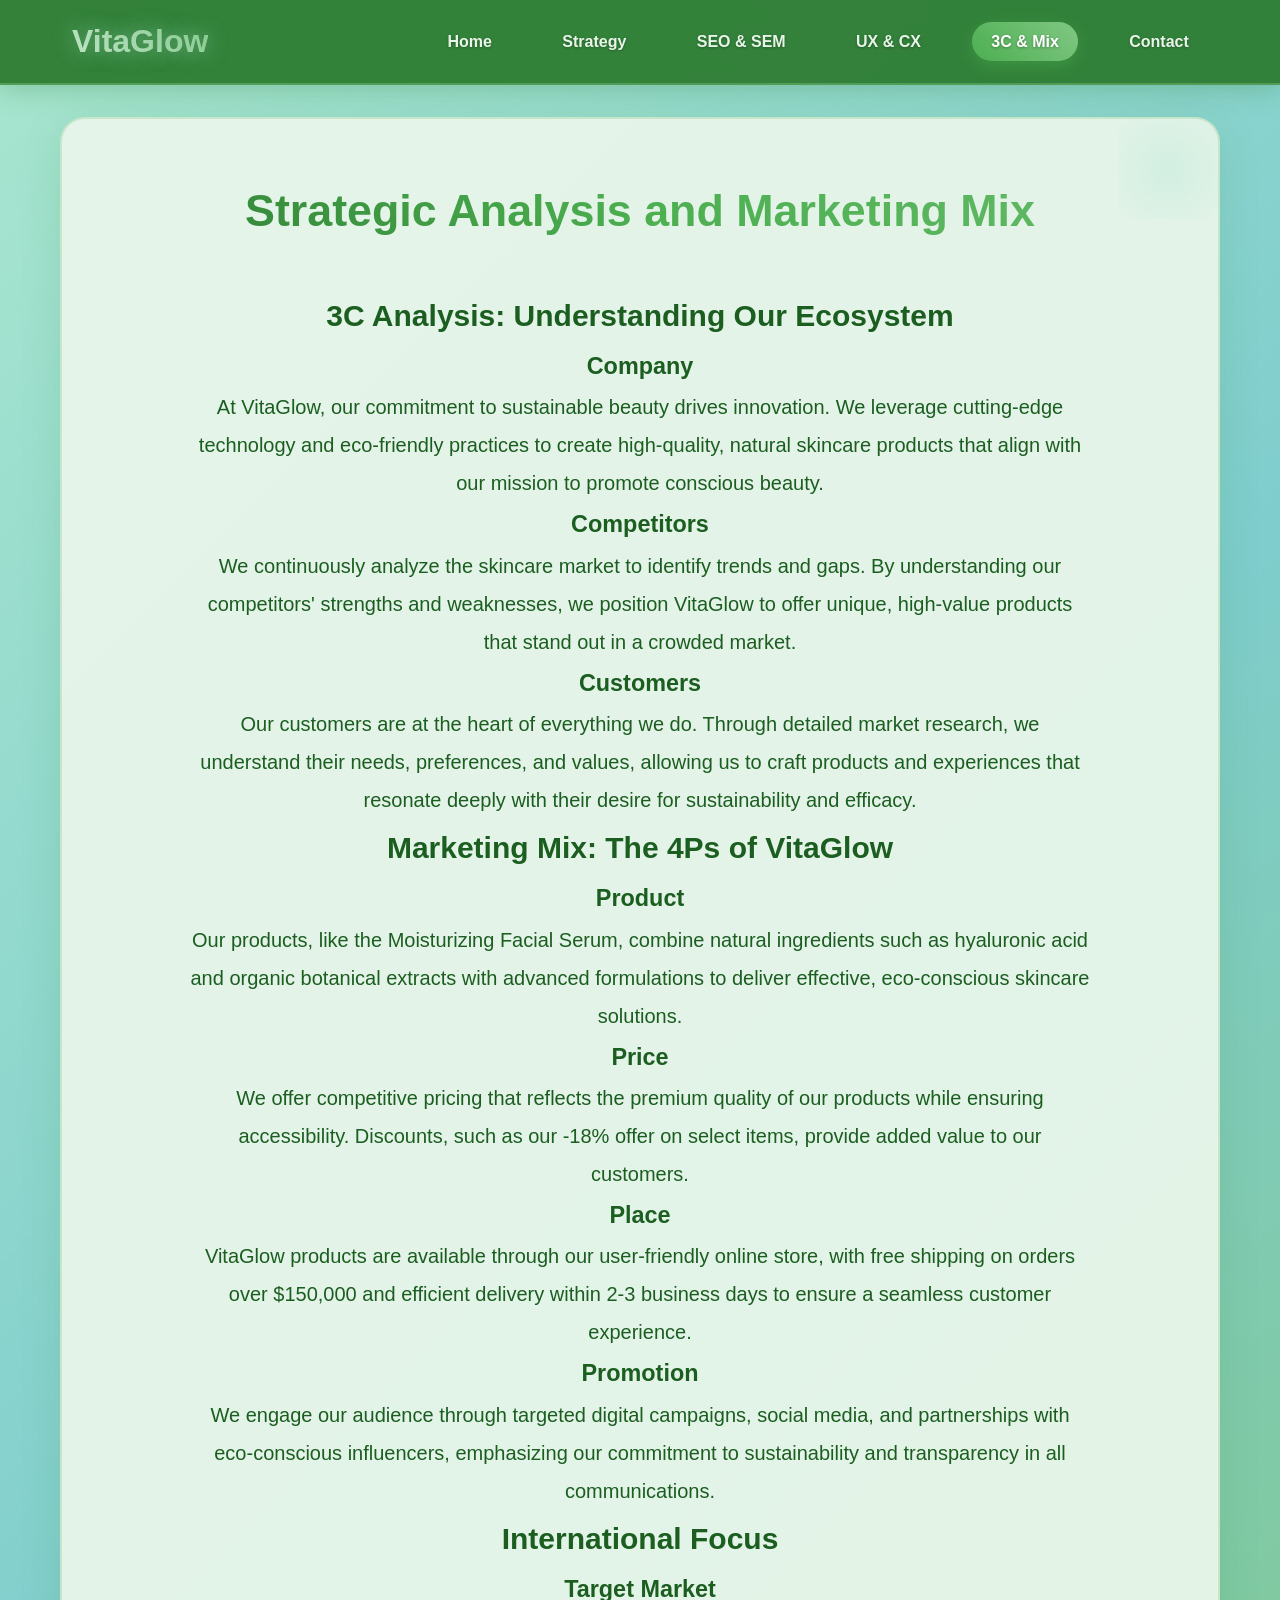
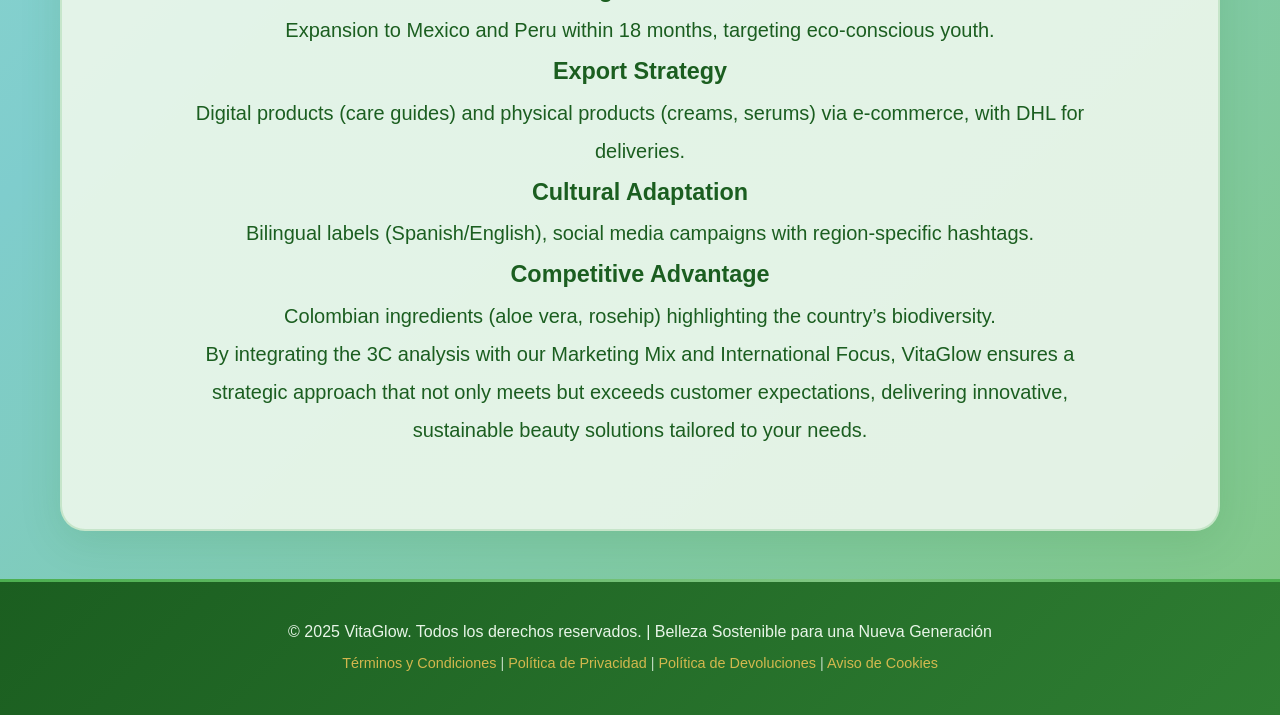
<file: 3c-mix.html>
<script type="text/javascript">
        var gk_isXlsx = false;
        var gk_xlsxFileLookup = {};
        var gk_fileData = {};
        function filledCell(cell) {
          return cell !== '' && cell != null;
        }
        function loadFileData(filename) {
        if (gk_isXlsx && gk_xlsxFileLookup[filename]) {
            try {
                var workbook = XLSX.read(gk_fileData[filename], { type: 'base64' });
                var firstSheetName = workbook.SheetNames[0];
                var worksheet = workbook.Sheets[firstSheetName];

                // Convert sheet to JSON to filter blank rows
                var jsonData = XLSX.utils.sheet_to_json(worksheet, { header: 1, blankrows: false, defval: '' });
                // Filter out blank rows (rows where all cells are empty, null, or undefined)
                var filteredData = jsonData.filter(row => row.some(filledCell));

                // Heuristic to find the header row by ignoring rows with fewer filled cells than the next row
                var headerRowIndex = filteredData.findIndex((row, index) =>
                  row.filter(filledCell).length >= filteredData[index + 1]?.filter(filledCell).length
                );
                // Fallback
                if (headerRowIndex === -1 || headerRowIndex > 25) {
                  headerRowIndex = 0;
                }

                // Convert filtered JSON back to CSV
                var csv = XLSX.utils.aoa_to_sheet(filteredData.slice(headerRowIndex)); // Create a new sheet from filtered array of arrays
                csv = XLSX.utils.sheet_to_csv(csv, { header: 1 });
                return csv;
            } catch (e) {
                console.error(e);
                return "";
            }
        }
        return gk_fileData[filename] || "";
        }
        </script><!DOCTYPE html>
<html lang="es">
<head>
    <meta charset="UTF-8">
    <meta name="viewport" content="width=device-width, initial-scale=1.0">
    <title>VitaGlow - Análisis Estratégico y Marketing Mix</title>
    <meta name="description" content="Explora el análisis 3C y el Marketing Mix de VitaGlow para una estrategia de belleza sostenible.">
    <link rel="stylesheet" href="style.css">
</head>
<body>
    <header>
        <div class="header-content">
            <div class="logo">VitaGlow</div>
            <nav>
                <ul class="nav-menu">
                    <li><a href="index.html">Home</a></li>
                    <li><a href="strategy.html">Strategy</a></li>
                    <li><a href="seo-sem.html">SEO & SEM</a></li>
                    <li><a href="ux-cx.html">UX & CX</a></li>
                    <li><a href="3c-mix.html">3C & Mix</a></li>
                    <li><a href="contact.html">Contact</a></li>
                </ul>
            </nav>
        </div>
    </header>

    <main class="container">
        <section class="content-section fade-in-section" id="3c-mix">
            <h2 class="section-title">Strategic Analysis and Marketing Mix</h2>
            <div class="section-description">
               <div class="content">
                <h2>3C Analysis: Understanding Our Ecosystem</h2>
                <div class="analysis-section">
                    <h3>Company</h3>
                    <p>At VitaGlow, our commitment to sustainable beauty drives innovation. We leverage cutting-edge technology and eco-friendly practices to create high-quality, natural skincare products that align with our mission to promote conscious beauty.</p>
                </div>
                <div class="analysis-section">
                    <h3>Competitors</h3>
                    <p>We continuously analyze the skincare market to identify trends and gaps. By understanding our competitors' strengths and weaknesses, we position VitaGlow to offer unique, high-value products that stand out in a crowded market.</p>
                </div>
                <div class="analysis-section">
                    <h3>Customers</h3>
                    <p>Our customers are at the heart of everything we do. Through detailed market research, we understand their needs, preferences, and values, allowing us to craft products and experiences that resonate deeply with their desire for sustainability and efficacy.</p>
                </div>

                <h2>Marketing Mix: The 4Ps of VitaGlow</h2>
                <div class="marketing-mix">
                    <div class="mix-item">
                        <h3>Product</h3>
                        <p>Our products, like the Moisturizing Facial Serum, combine natural ingredients such as hyaluronic acid and organic botanical extracts with advanced formulations to deliver effective, eco-conscious skincare solutions.</p>
                    </div>
                    <div class="mix-item">
                        <h3>Price</h3>
                        <p>We offer competitive pricing that reflects the premium quality of our products while ensuring accessibility. Discounts, such as our -18% offer on select items, provide added value to our customers.</p>
                    </div>
                    <div class="mix-item">
                        <h3>Place</h3>
                        <p>VitaGlow products are available through our user-friendly online store, with free shipping on orders over $150,000 and efficient delivery within 2-3 business days to ensure a seamless customer experience.</p>
                    </div>
                    <div class="mix-item">
                        <h3>Promotion</h3>
                        <p>We engage our audience through targeted digital campaigns, social media, and partnerships with eco-conscious influencers, emphasizing our commitment to sustainability and transparency in all communications.</p>
                    </div>
                </div>

            </div>
            
             <h2>International Focus</h2>
                <div class="international-section">
                    <div class="focus-item">
                        <h3>Target Market</h3>
                        <p>Expansion to Mexico and Peru within 18 months, targeting eco-conscious youth.</p>
                    </div>
                    <div class="focus-item">
                        <h3>Export Strategy</h3>
                        <p>Digital products (care guides) and physical products (creams, serums) via e-commerce, with DHL for deliveries.</p>
                    </div>
                    <div class="focus-item">
                        <h3>Cultural Adaptation</h3>
                        <p>Bilingual labels (Spanish/English), social media campaigns with region-specific hashtags.</p>
                    </div>
                    <div class="focus-item">
                        <h3>Competitive Advantage</h3>
                        <p>Colombian ingredients (aloe vera, rosehip) highlighting the country’s biodiversity.</p>
                    </div>
                </div>

                <p>By integrating the 3C analysis with our Marketing Mix and International Focus, VitaGlow ensures a strategic approach that not only meets but exceeds customer expectations, delivering innovative, sustainable beauty solutions tailored to your needs.</p>
            </div>
        </section>
    </main>

    <footer>
        <div class="container">
            <p>© 2025 VitaGlow. Todos los derechos reservados. | Belleza Sostenible para una Nueva Generación</p>
            <p style="margin-top: 0.5rem; font-size: 0.9rem; opacity: 0.8;">
                <a href="legal/terms.html" style="color: #feca57; text-decoration: none;">Términos y Condiciones</a> |
                <a href="legal/privacy.html" style="color: #feca57; text-decoration: none;">Política de Privacidad</a> |
                <a href="legal/returns.html" style="color: #feca57; text-decoration: none;">Política de Devoluciones</a> |
                <a href="legal/cookies.html" style="color: #feca57; text-decoration: none;">Aviso de Cookies</a>
            </p>
        </div>
    </footer>

    <script>
        document.addEventListener('DOMContentLoaded', function() {
            const header = document.querySelector('header');
            if (header) {
                const headerHeight = header.offsetHeight;
                document.body.style.paddingTop = `${headerHeight}px`;
                window.addEventListener('scroll', function() {
                    if (window.scrollY > 50) {
                        header.classList.add('scrolled');
                    } else {
                        header.classList.remove('scrolled');
                    }
                });
            }
            const currentPage = window.location.pathname.split('/').pop() || 'index.html';
            const navLinks = document.querySelectorAll('.nav-menu li a');
            navLinks.forEach(link => {
                const linkPage = link.getAttribute('href').split('/').pop();
                if (linkPage === currentPage) { link.classList.add('active'); }
            });
            const sectionsToObserve = document.querySelectorAll('.fade-in-section');
            if (sectionsToObserve.length > 0) {
                const observerOptions = { threshold: 0.1, rootMargin: '0px 0px -50px 0px' };
                const observer = new IntersectionObserver(function(entries, observerInstance) {
                    entries.forEach(entry => {
                        if (entry.isIntersecting) {
                            entry.target.classList.add('is-visible');
                            observerInstance.unobserve(entry.target);
                        }
                    });
                }, observerOptions);
                sectionsToObserve.forEach(section => observer.observe(section));
            }
        });
    </script>
</body>
</html>
</file>
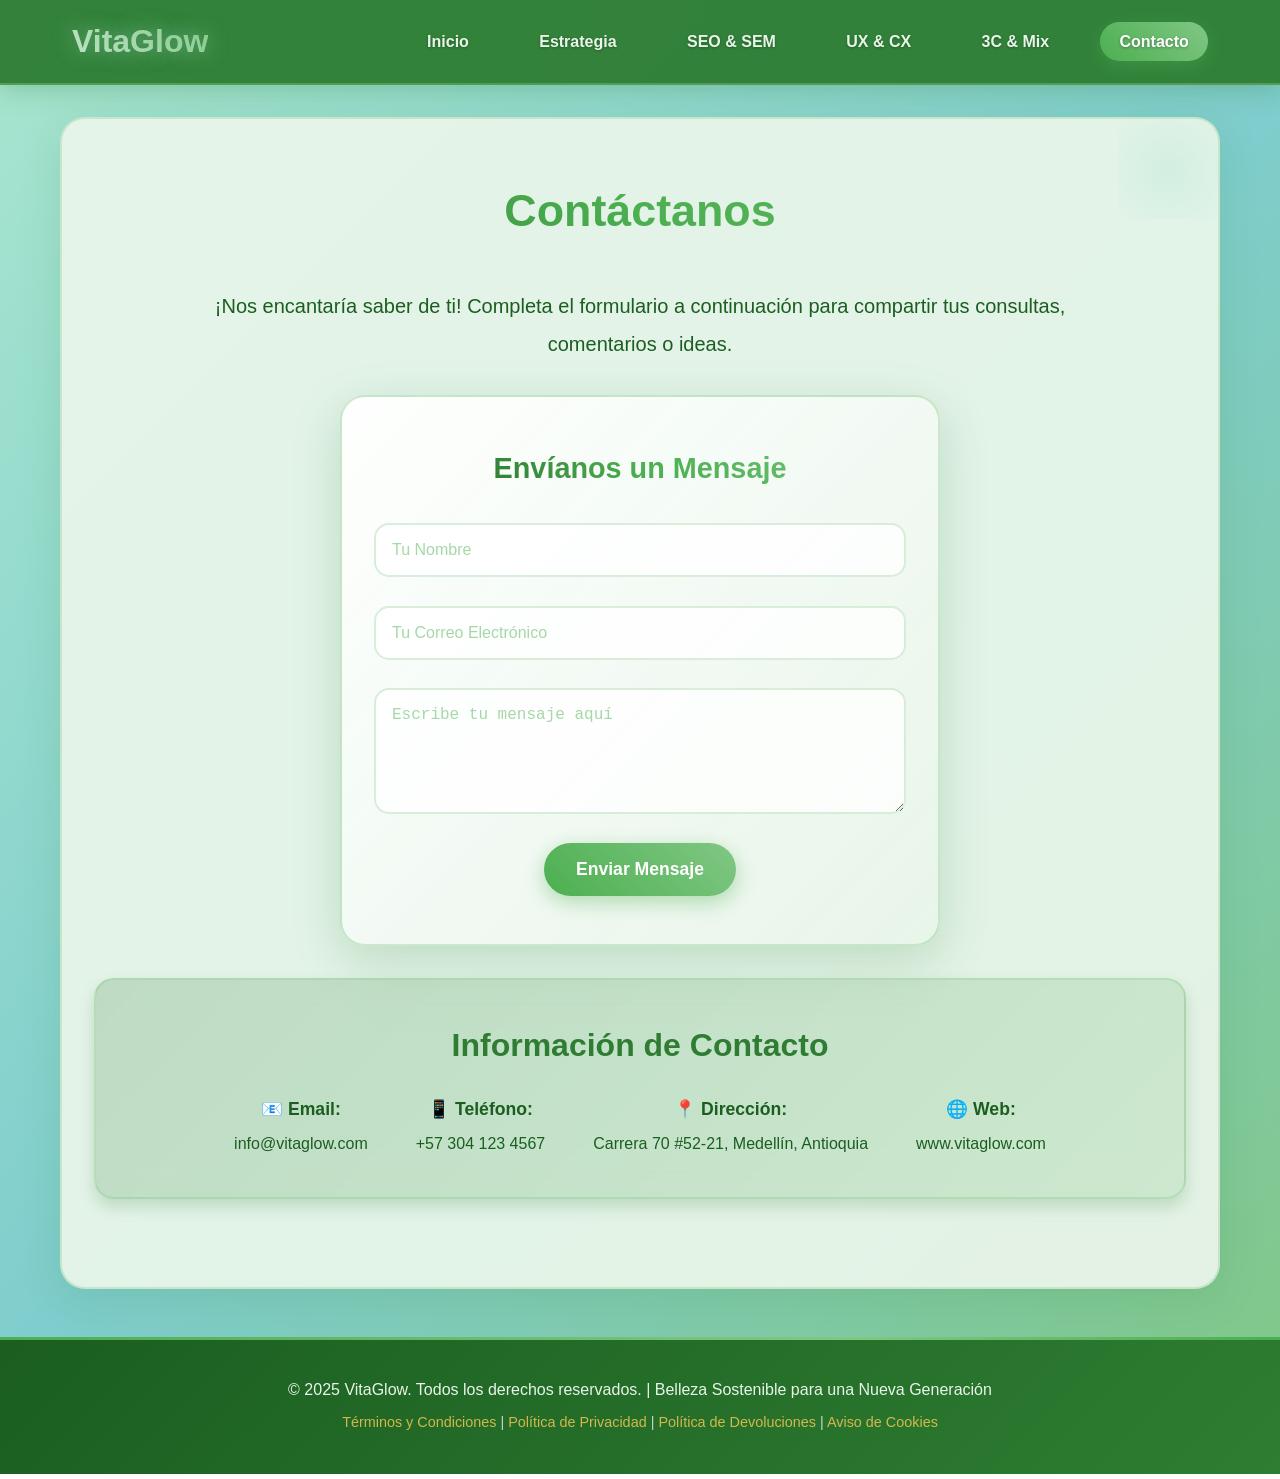
<file: contact.html>
<script type="text/javascript">
        var gk_isXlsx = false;
        var gk_xlsxFileLookup = {};
        var gk_fileData = {};
        function filledCell(cell) {
          return cell !== '' && cell != null;
        }
        function loadFileData(filename) {
        if (gk_isXlsx && gk_xlsxFileLookup[filename]) {
            try {
                var workbook = XLSX.read(gk_fileData[filename], { type: 'base64' });
                var firstSheetName = workbook.SheetNames[0];
                var worksheet = workbook.Sheets[firstSheetName];

                // Convert sheet to JSON to filter blank rows
                var jsonData = XLSX.utils.sheet_to_json(worksheet, { header: 1, blankrows: false, defval: '' });
                // Filter out blank rows (rows where all cells are empty, null, or undefined)
                var filteredData = jsonData.filter(row => row.some(filledCell));

                // Heuristic to find the header row by ignoring rows with fewer filled cells than the next row
                var headerRowIndex = filteredData.findIndex((row, index) =>
                  row.filter(filledCell).length >= filteredData[index + 1]?.filter(filledCell).length
                );
                // Fallback
                if (headerRowIndex === -1 || headerRowIndex > 25) {
                  headerRowIndex = 0;
                }

                // Convert filtered JSON back to CSV
                var csv = XLSX.utils.aoa_to_sheet(filteredData.slice(headerRowIndex)); // Create a new sheet from filtered array of arrays
                csv = XLSX.utils.sheet_to_csv(csv, { header: 1 });
                return csv;
            } catch (e) {
                console.error(e);
                return "";
            }
        }
        return gk_fileData[filename] || "";
        }
        </script><!DOCTYPE html>
<html lang="es">
<head>
    <meta charset="UTF-8">
    <meta name="viewport" content="width=device-width, initial-scale=1.0">
    <title>VitaGlow - Información de Contacto</title>
    <meta name="description" content="Contáctanos en VitaGlow para cualquier consulta o comentario sobre nuestros productos de belleza sostenible.">
    <link rel="stylesheet" href="style.css">
</head>
<body>
    <header>
        <div class="header-content">
            <div class="logo">VitaGlow</div>
            <nav>
                <ul class="nav-menu">
                    <li><a href="index.html">Inicio</a></li>
                    <li><a href="strategy.html">Estrategia</a></li>
                    <li><a href="seo-sem.html">SEO & SEM</a></li>
                    <li><a href="ux-cx.html">UX & CX</a></li>
                    <li><a href="3c-mix.html">3C & Mix</a></li>
                    <li><a href="contact.html">Contacto</a></li>
                </ul>
            </nav>
        </div>
    </header>

    <main class="container">
        <section class="content-section fade-in-section" id="contact-page-content">
            <h2 class="section-title">Contáctanos</h2>
            <div class="section-description">
                <p>¡Nos encantaría saber de ti! Completa el formulario a continuación para compartir tus consultas, comentarios o ideas.</p>
            </div>

            <div class="contact-form-card">
                <div class="form-header">
                    <h3>Envíanos un Mensaje</h3>
                </div>
                <form action="/submit-contact" method="POST">
                    <div class="form-group">
                        <input type="text" id="name" name="name" class="form-input" required placeholder="Tu Nombre">
                    </div>
                    <div class="form-group">
                        <input type="email" id="email" name="email" class="form-input" required placeholder="Tu Correo Electrónico">
                    </div>
                    <div class="form-group">
                        <textarea id="message" name="message" class="form-textarea" rows="5" required placeholder="Escribe tu mensaje aquí"></textarea>
                    </div>
                    <button type="submit" class="form-button">Enviar Mensaje</button>
                </form>
            </div>

            <div class="contact-info">
                <h3 class="contact-title">Información de Contacto</h3>
                <div class="contact-details">
                    <div class="contact-item">
                        <strong>📧 Email:</strong>
                        <span>info@vitaglow.com</span>
                    </div>
                    <div class="contact-item">
                        <strong>📱 Teléfono:</strong>
                        <span>+57 304 123 4567</span>
                    </div>
                    <div class="contact-item">
                        <strong>📍 Dirección:</strong>
                        <span>Carrera 70 #52-21, Medellín, Antioquia</span>
                    </div>
                    <div class="contact-item">
                        <strong>🌐 Web:</strong>
                        <span>www.vitaglow.com</span>
                    </div>
                </div>
            </div>
        </section>
    </main>

    <footer>
        <div class="container">
            <p>© 2025 VitaGlow. Todos los derechos reservados. | Belleza Sostenible para una Nueva Generación</p>
            <p style="margin-top: 0.5rem; font-size: 0.9rem; opacity: 0.8;">
                <a href="legal/terms.html" style="color: #feca57; text-decoration: none;">Términos y Condiciones</a> |
                <a href="legal/privacy.html" style="color: #feca57; text-decoration: none;">Política de Privacidad</a> |
                <a href="legal/returns.html" style="color: #feca57; text-decoration: none;">Política de Devoluciones</a> |
                <a href="legal/cookies.html" style="color: #feca57; text-decoration: none;">Aviso de Cookies</a>
            </p>
        </div>
    </footer>

    <script>
        document.addEventListener('DOMContentLoaded', function() {
            const header = document.querySelector('header');
            if (header) {
                const headerHeight = header.offsetHeight;
                document.body.style.paddingTop = `${headerHeight}px`;
                window.addEventListener('scroll', function() {
                    if (window.scrollY > 50) {
                        header.classList.add('scrolled');
                    } else {
                        header.classList.remove('scrolled');
                    }
                });
            }
            const currentPage = window.location.pathname.split('/').pop() || 'index.html';
            const navLinks = document.querySelectorAll('.nav-menu li a');
            navLinks.forEach(link => {
                const linkPage = link.getAttribute('href').split('/').pop();
                if (linkPage === currentPage) { link.classList.add('active'); }
            });
            const sectionsToObserve = document.querySelectorAll('.fade-in-section');
            if (sectionsToObserve.length > 0) {
                const observerOptions = { threshold: 0.1, rootMargin: '0px 0px -50px 0px' };
                const observer = new IntersectionObserver(function(entries, observerInstance) {
                    entries.forEach(entry => {
                        if (entry.isIntersecting) {
                            entry.target.classList.add('is-visible');
                            observerInstance.unobserve(entry.target);
                        }
                    });
                }, observerOptions);
                sectionsToObserve.forEach(section => observer.observe(section));
            }
        });
    </script>
</body>
</html>
</file>
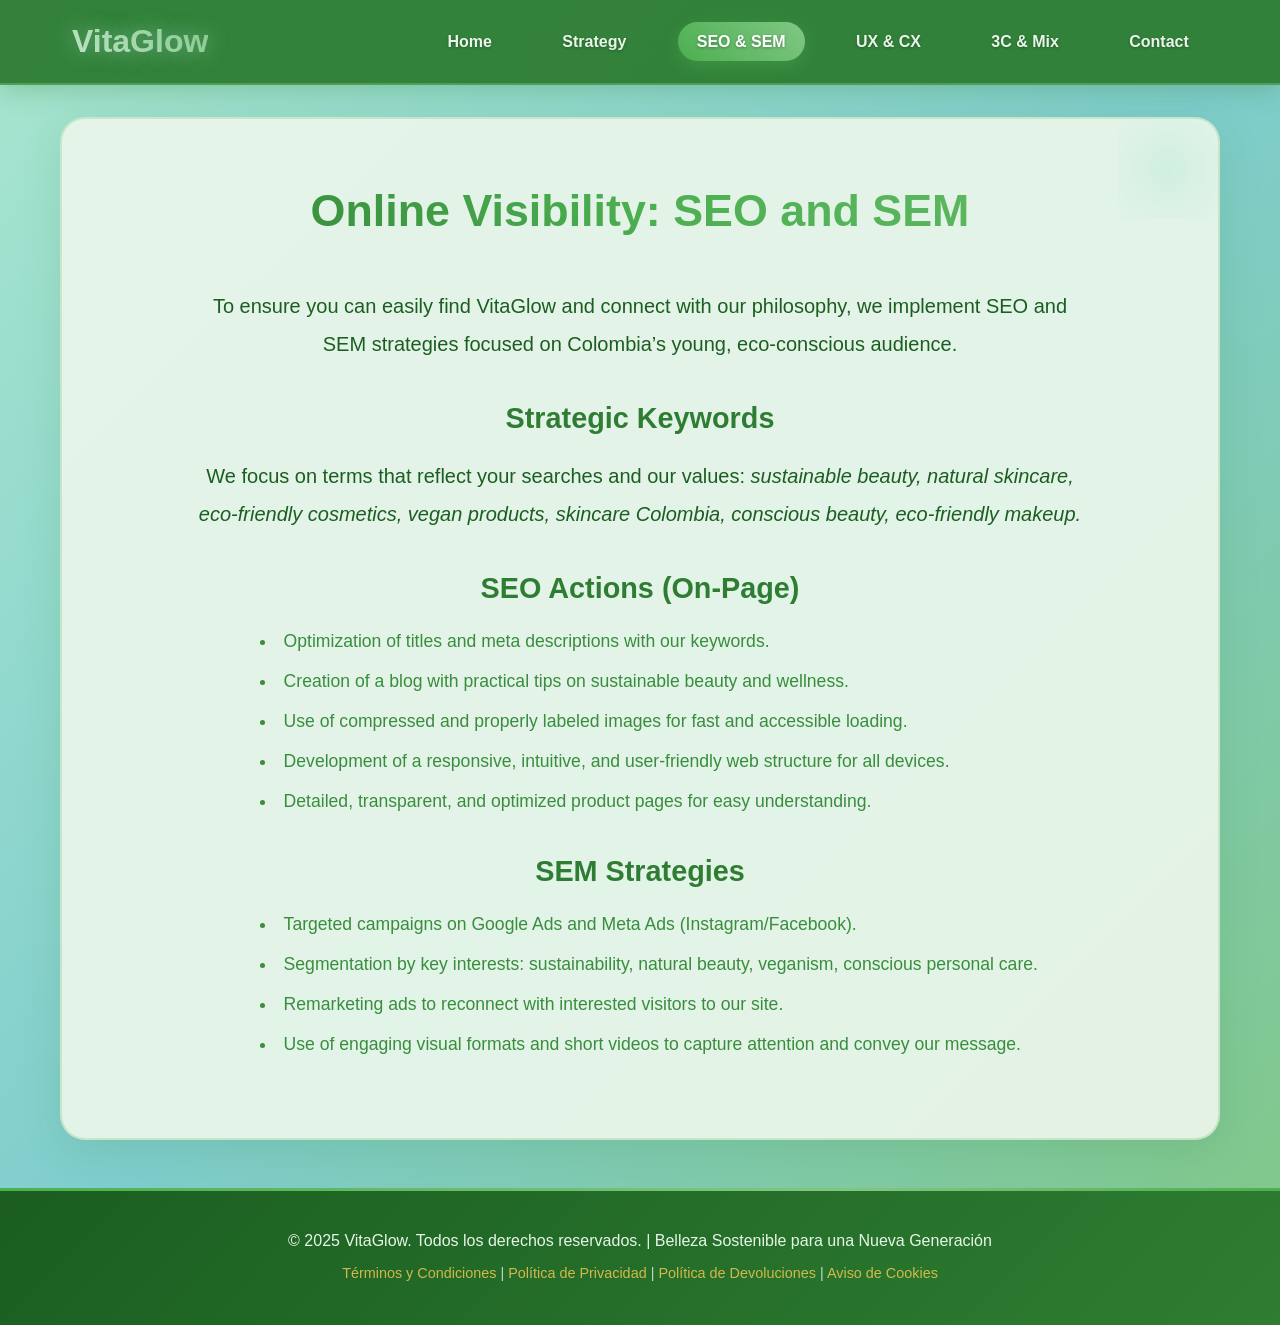
<file: seo-sem.html>
<script type="text/javascript">
        var gk_isXlsx = false;
        var gk_xlsxFileLookup = {};
        var gk_fileData = {};
        function filledCell(cell) {
          return cell !== '' && cell != null;
        }
        function loadFileData(filename) {
        if (gk_isXlsx && gk_xlsxFileLookup[filename]) {
            try {
                var workbook = XLSX.read(gk_fileData[filename], { type: 'base64' });
                var firstSheetName = workbook.SheetNames[0];
                var worksheet = workbook.Sheets[firstSheetName];

                // Convert sheet to JSON to filter blank rows
                var jsonData = XLSX.utils.sheet_to_json(worksheet, { header: 1, blankrows: false, defval: '' });
                // Filter out blank rows (rows where all cells are empty, null, or undefined)
                var filteredData = jsonData.filter(row => row.some(filledCell));

                // Heuristic to find the header row by ignoring rows with fewer filled cells than the next row
                var headerRowIndex = filteredData.findIndex((row, index) =>
                  row.filter(filledCell).length >= filteredData[index + 1]?.filter(filledCell).length
                );
                // Fallback
                if (headerRowIndex === -1 || headerRowIndex > 25) {
                  headerRowIndex = 0;
                }

                // Convert filtered JSON back to CSV
                var csv = XLSX.utils.aoa_to_sheet(filteredData.slice(headerRowIndex)); // Create a new sheet from filtered array of arrays
                csv = XLSX.utils.sheet_to_csv(csv, { header: 1 });
                return csv;
            } catch (e) {
                console.error(e);
                return "";
            }
        }
        return gk_fileData[filename] || "";
        }
        </script><!DOCTYPE html>
<html lang="es">
<head>
    <meta charset="UTF-8">
    <meta name="viewport" content="width=device-width, initial-scale=1.0">
    <title>VitaGlow - Visibilidad Online: SEO y SEM</title>
    <meta name="description" content="Conoce las estrategias de SEO y SEM de VitaGlow para conectar con la Generación Z y Millennials en Colombia.">
    <link rel="stylesheet" href="style.css">
</head>
<body>
    <header>
        <div class="header-content">
            <div class="logo">VitaGlow</div>
            <nav>
                <ul class="nav-menu">
                    <li><a href="index.html">Home</a></li>
                    <li><a href="strategy.html">Strategy</a></li>
                    <li><a href="seo-sem.html">SEO & SEM</a></li>
                    <li><a href="ux-cx.html">UX & CX</a></li>
                    <li><a href="3c-mix.html">3C & Mix</a></li>
                    <li><a href="contact.html">Contact</a></li>
                </ul>
            </nav>
        </div>
    </header>

   <main class="container">
    <section class="content-section fade-in-section" id="seo-sem">
        <h2 class="section-title">Online Visibility: SEO and SEM</h2>
        <div class="section-description">
            <p>To ensure you can easily find VitaGlow and connect with our philosophy, we implement SEO and SEM strategies focused on Colombia’s young, eco-conscious audience.</p>
        </div>

        <h3 class="subsection-title">Strategic Keywords</h3>
        <p class="list-intro">We focus on terms that reflect your searches and our values: <em>sustainable beauty, natural skincare, eco-friendly cosmetics, vegan products, skincare Colombia, conscious beauty, eco-friendly makeup.</em></p>

        <h3 class="subsection-title">SEO Actions (On-Page)</h3>
        <ul>
            <li>Optimization of titles and meta descriptions with our keywords.</li>
            <li>Creation of a blog with practical tips on sustainable beauty and wellness.</li>
            <li>Use of compressed and properly labeled images for fast and accessible loading.</li>
            <li>Development of a responsive, intuitive, and user-friendly web structure for all devices.</li>
            <li>Detailed, transparent, and optimized product pages for easy understanding.</li>
        </ul>

        <h3 class="subsection-title">SEM Strategies</h3>
        <ul>
            <li>Targeted campaigns on Google Ads and Meta Ads (Instagram/Facebook).</li>
            <li>Segmentation by key interests: sustainability, natural beauty, veganism, conscious personal care.</li>
            <li>Remarketing ads to reconnect with interested visitors to our site.</li>
            <li>Use of engaging visual formats and short videos to capture attention and convey our message.</li>
        </ul>
    </section>
</main>

    <footer>
        <div class="container">
            <p>© 2025 VitaGlow. Todos los derechos reservados. | Belleza Sostenible para una Nueva Generación</p>
            <p style="margin-top: 0.5rem; font-size: 0.9rem; opacity: 0.8;">
                <a href="legal/terms.html" style="color: #feca57; text-decoration: none;">Términos y Condiciones</a> |
                <a href="legal/privacy.html" style="color: #feca57; text-decoration: none;">Política de Privacidad</a> |
                <a href="legal/returns.html" style="color: #feca57; text-decoration: none;">Política de Devoluciones</a> |
                <a href="legal/cookies.html" style="color: #feca57; text-decoration: none;">Aviso de Cookies</a>
            </p>
        </div>
    </footer>

    <script>
        document.addEventListener('DOMContentLoaded', function() {
            const header = document.querySelector('header');
            if (header) {
                const headerHeight = header.offsetHeight;
                document.body.style.paddingTop = `${headerHeight}px`;
                window.addEventListener('scroll', function() {
                    if (window.scrollY > 50) {
                        header.classList.add('scrolled');
                    } else {
                        header.classList.remove('scrolled');
                    }
                });
            }
            const currentPage = window.location.pathname.split('/').pop() || 'index.html';
            const navLinks = document.querySelectorAll('.nav-menu li a');
            navLinks.forEach(link => {
                const linkPage = link.getAttribute('href').split('/').pop();
                if (linkPage === currentPage) { link.classList.add('active'); }
            });
            const sectionsToObserve = document.querySelectorAll('.fade-in-section');
            if (sectionsToObserve.length > 0) {
                const observerOptions = { threshold: 0.1, rootMargin: '0px 0px -50px 0px' };
                const observer = new IntersectionObserver(function(entries, observerInstance) {
                    entries.forEach(entry => {
                        if (entry.isIntersecting) {
                            entry.target.classList.add('is-visible');
                            observerInstance.unobserve(entry.target);
                        }
                    });
                }, observerOptions);
                sectionsToObserve.forEach(section => observer.observe(section));
            }
        });
    </script>
</body>
</html>
</file>
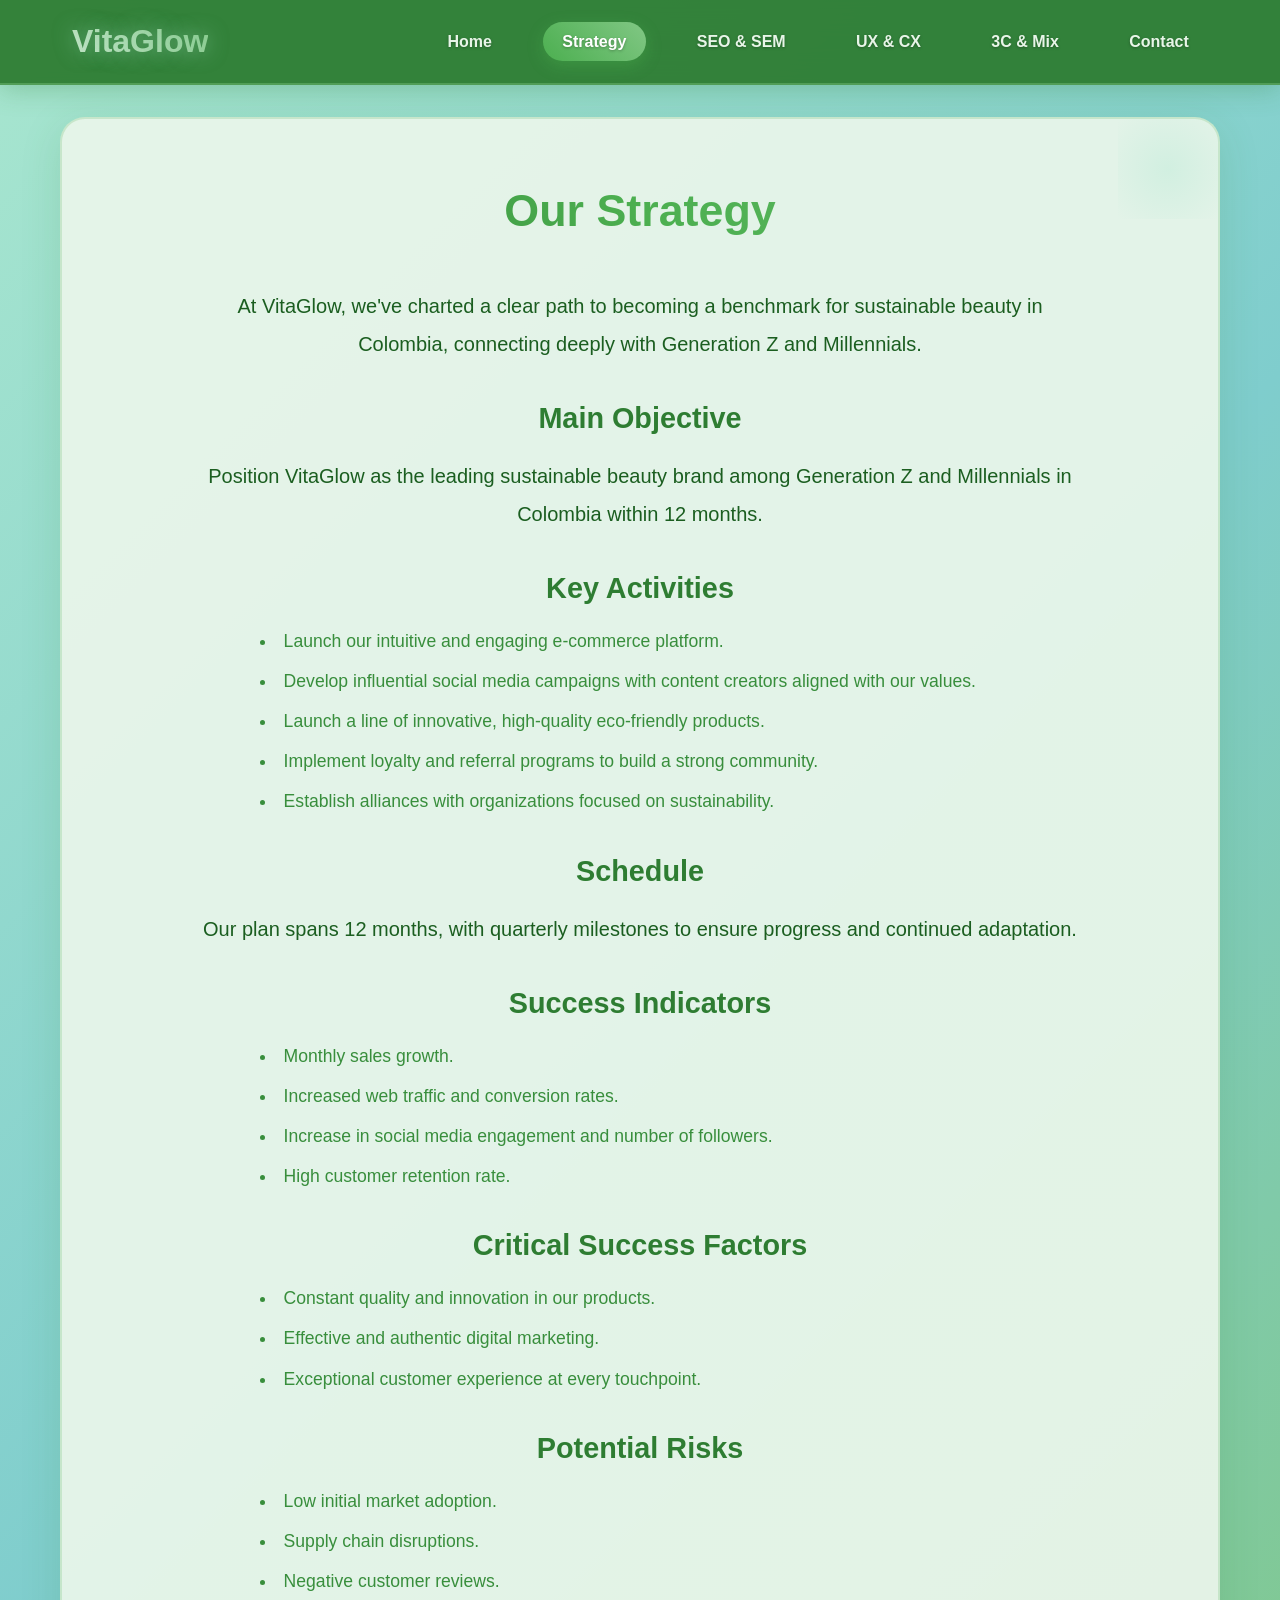
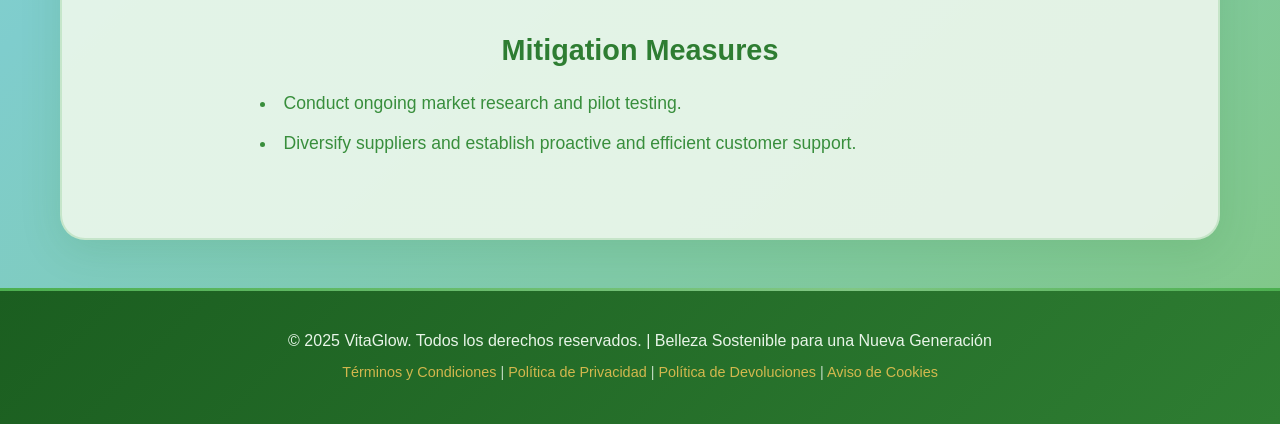
<file: strategy.html>
<script type="text/javascript">
        var gk_isXlsx = false;
        var gk_xlsxFileLookup = {};
        var gk_fileData = {};
        function filledCell(cell) {
          return cell !== '' && cell != null;
        }
        function loadFileData(filename) {
        if (gk_isXlsx && gk_xlsxFileLookup[filename]) {
            try {
                var workbook = XLSX.read(gk_fileData[filename], { type: 'base64' });
                var firstSheetName = workbook.SheetNames[0];
                var worksheet = workbook.Sheets[firstSheetName];

                // Convert sheet to JSON to filter blank rows
                var jsonData = XLSX.utils.sheet_to_json(worksheet, { header: 1, blankrows: false, defval: '' });
                // Filter out blank rows (rows where all cells are empty, null, or undefined)
                var filteredData = jsonData.filter(row => row.some(filledCell));

                // Heuristic to find the header row by ignoring rows with fewer filled cells than the next row
                var headerRowIndex = filteredData.findIndex((row, index) =>
                  row.filter(filledCell).length >= filteredData[index + 1]?.filter(filledCell).length
                );
                // Fallback
                if (headerRowIndex === -1 || headerRowIndex > 25) {
                  headerRowIndex = 0;
                }

                // Convert filtered JSON back to CSV
                var csv = XLSX.utils.aoa_to_sheet(filteredData.slice(headerRowIndex)); // Create a new sheet from filtered array of arrays
                csv = XLSX.utils.sheet_to_csv(csv, { header: 1 });
                return csv;
            } catch (e) {
                console.error(e);
                return "";
            }
        }
        return gk_fileData[filename] || "";
        }
        </script><!DOCTYPE html>
<html lang="es">
<head>
    <meta charset="UTF-8">
    <meta name="viewport" content="width=device-width, initial-scale=1.0">
    <title>VitaGlow - Nuestra Estrategia</title>
    <meta name="description" content="Conoce la estrategia de VitaGlow para posicionarse como líder en belleza sostenible en Colombia.">
    <link rel="stylesheet" href="style.css">
</head>
<body>
    <header>
        <div class="header-content">
            <div class="logo">VitaGlow</div>
            <nav>
                <ul class="nav-menu">
                    <li><a href="index.html">Home</a></li>
                    <li><a href="strategy.html">Strategy</a></li>
                    <li><a href="seo-sem.html">SEO & SEM</a></li>
                    <li><a href="ux-cx.html">UX & CX</a></li>
                    <li><a href="3c-mix.html">3C & Mix</a></li>
                    <li><a href="contact.html">Contact</a></li>
                </ul>
            </nav>
        </div>
    </header>

    <main class="container">
        <section class="content-section fade-in-section" id="strategy">
            <h2 class="section-title">Our Strategy</h2>
            <div class="section-description">
                <p>At VitaGlow, we've charted a clear path to becoming a benchmark for sustainable beauty in Colombia, connecting deeply with Generation Z and Millennials.</p>
            </div>

            <h3 class="subsection-title">Main Objective</h3>
            <p class="list-intro">Position VitaGlow as the leading sustainable beauty brand among Generation Z and Millennials in Colombia within 12 months.</p>

            <h3 class="subsection-title">Key Activities</h3>
            <ul>
                <li>Launch our intuitive and engaging e-commerce platform.</li>
                <li>Develop influential social media campaigns with content creators aligned with our values.</li>
                <li>Launch a line of innovative, high-quality eco-friendly products.</li>
                <li>Implement loyalty and referral programs to build a strong community.</li>
                <li>Establish alliances with organizations focused on sustainability.</li>
            </ul>

            <h3 class="subsection-title">Schedule</h3>
            <p class="list-intro">Our plan spans 12 months, with quarterly milestones to ensure progress and continued adaptation.</p>

            <h3 class="subsection-title">Success Indicators</h3>
            <ul>
                <li>Monthly sales growth.</li>
                <li>Increased web traffic and conversion rates.</li>
                <li>Increase in social media engagement and number of followers.</li>
                <li>High customer retention rate.</li>
            </ul>

            <h3 class="subsection-title">Critical Success Factors</h3>
            <ul>
                <li>Constant quality and innovation in our products.</li>
                <li>Effective and authentic digital marketing.</li>
                <li>Exceptional customer experience at every touchpoint.</li>
            </ul>

            <h3 class="subsection-title">Potential Risks</h3>
            <ul>
                <li>Low initial market adoption.</li>
                <li>Supply chain disruptions.</li>
                <li>Negative customer reviews.</li>
            </ul>

            <h3 class="subsection-title">Mitigation Measures</h3>
            <ul>
                <li>Conduct ongoing market research and pilot testing.</li>
                <li>Diversify suppliers and establish proactive and efficient customer support.</li>
            </ul>
        </section>
    </main>

    <footer>
        <div class="container">
            <p>© 2025 VitaGlow. Todos los derechos reservados. | Belleza Sostenible para una Nueva Generación</p>
            <p style="margin-top: 0.5rem; font-size: 0.9rem; opacity: 0.8;">
                <a href="legal/terms.html" style="color: #feca57; text-decoration: none;">Términos y Condiciones</a> |
                <a href="legal/privacy.html" style="color: #feca57; text-decoration: none;">Política de Privacidad</a> |
                <a href="legal/returns.html" style="color: #feca57; text-decoration: none;">Política de Devoluciones</a> |
                <a href="legal/cookies.html" style="color: #feca57; text-decoration: none;">Aviso de Cookies</a>
            </p>
        </div>
    </footer>

    <script>
        document.addEventListener('DOMContentLoaded', function() {
            const header = document.querySelector('header');
            if (header) {
                const headerHeight = header.offsetHeight;
                document.body.style.paddingTop = `${headerHeight}px`;
                window.addEventListener('scroll', function() {
                    if (window.scrollY > 50) {
                        header.classList.add('scrolled');
                    } else {
                        header.classList.remove('scrolled');
                    }
                });
            }
            const currentPage = window.location.pathname.split('/').pop() || 'index.html';
            const navLinks = document.querySelectorAll('.nav-menu li a');
            navLinks.forEach(link => {
                const linkPage = link.getAttribute('href').split('/').pop();
                if (linkPage === currentPage) { link.classList.add('active'); }
            });
            const sectionsToObserve = document.querySelectorAll('.fade-in-section');
            if (sectionsToObserve.length > 0) {
                const observerOptions = { threshold: 0.1, rootMargin: '0px 0px -50px 0px' };
                const observer = new IntersectionObserver(function(entries, observerInstance) {
                    entries.forEach(entry => {
                        if (entry.isIntersecting) {
                            entry.target.classList.add('is-visible');
                            observerInstance.unobserve(entry.target);
                        }
                    });
                }, observerOptions);
                sectionsToObserve.forEach(section => observer.observe(section));
            }
        });
    </script>
</body>
</html>
</file>
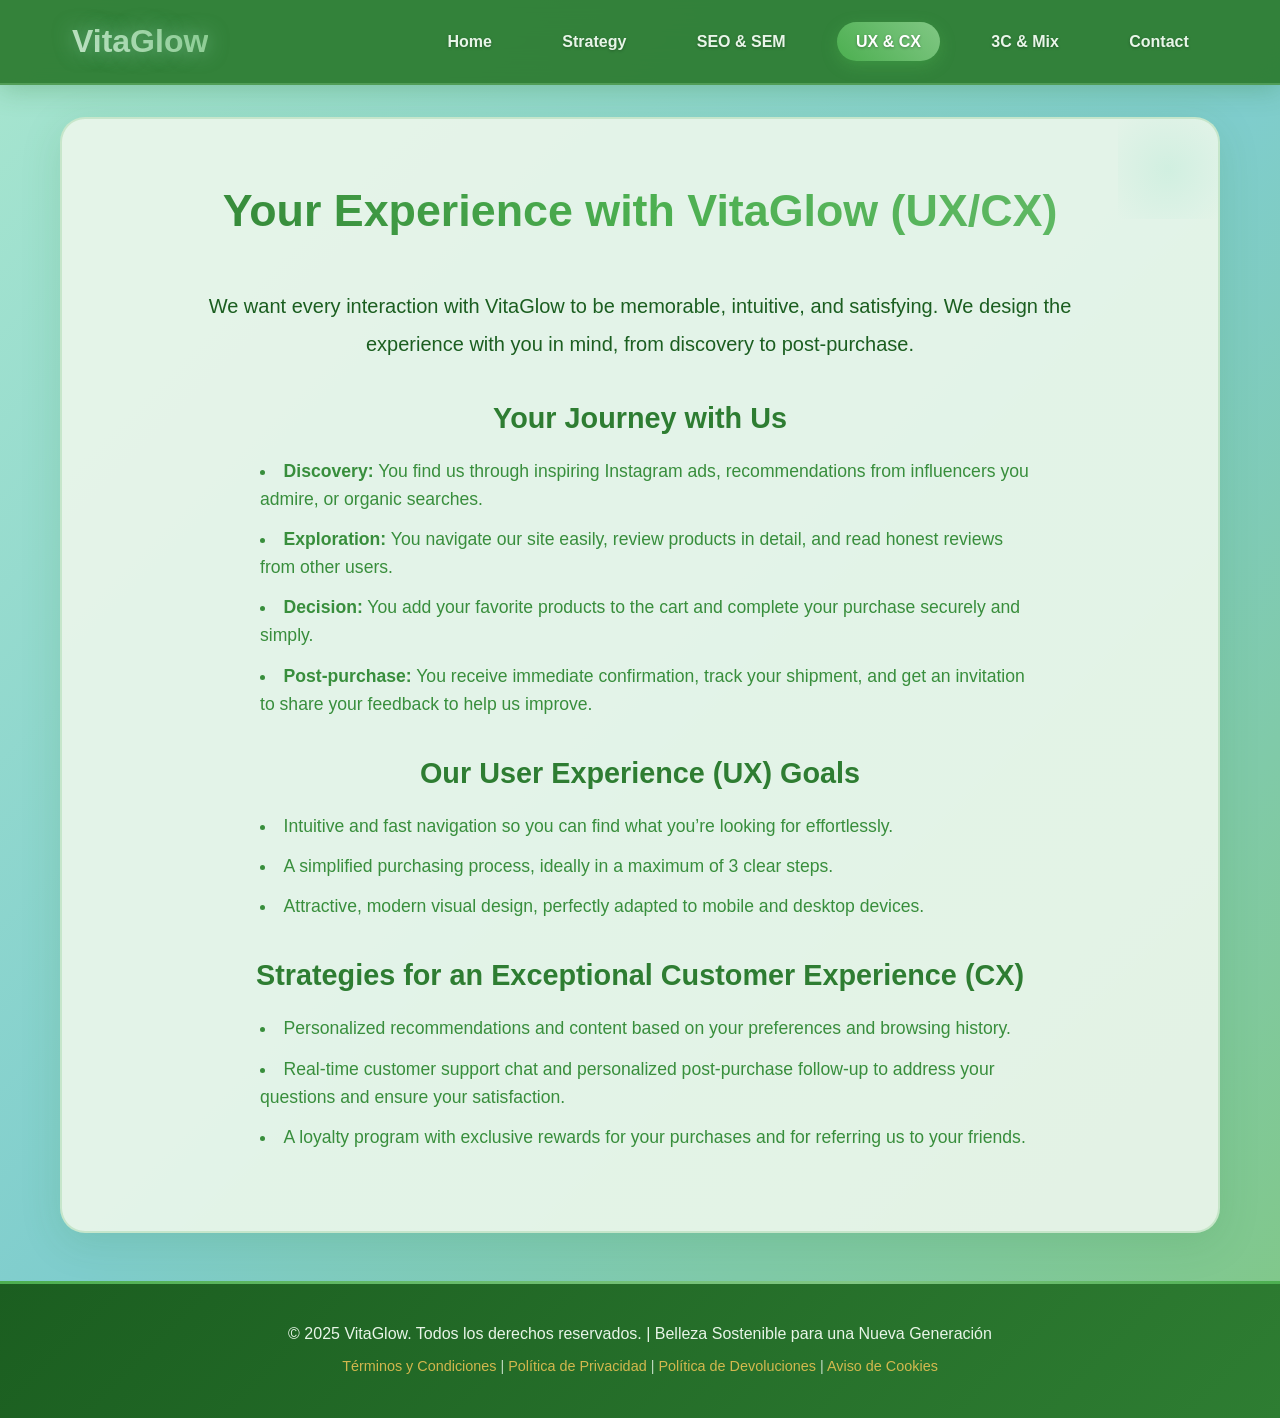
<file: ux-cx.html>
<script type="text/javascript">
        var gk_isXlsx = false;
        var gk_xlsxFileLookup = {};
        var gk_fileData = {};
        function filledCell(cell) {
          return cell !== '' && cell != null;
        }
        function loadFileData(filename) {
        if (gk_isXlsx && gk_xlsxFileLookup[filename]) {
            try {
                var workbook = XLSX.read(gk_fileData[filename], { type: 'base64' });
                var firstSheetName = workbook.SheetNames[0];
                var worksheet = workbook.Sheets[firstSheetName];

                // Convert sheet to JSON to filter blank rows
                var jsonData = XLSX.utils.sheet_to_json(worksheet, { header: 1, blankrows: false, defval: '' });
                // Filter out blank rows (rows where all cells are empty, null, or undefined)
                var filteredData = jsonData.filter(row => row.some(filledCell));

                // Heuristic to find the header row by ignoring rows with fewer filled cells than the next row
                var headerRowIndex = filteredData.findIndex((row, index) =>
                  row.filter(filledCell).length >= filteredData[index + 1]?.filter(filledCell).length
                );
                // Fallback
                if (headerRowIndex === -1 || headerRowIndex > 25) {
                  headerRowIndex = 0;
                }

                // Convert filtered JSON back to CSV
                var csv = XLSX.utils.aoa_to_sheet(filteredData.slice(headerRowIndex)); // Create a new sheet from filtered array of arrays
                csv = XLSX.utils.sheet_to_csv(csv, { header: 1 });
                return csv;
            } catch (e) {
                console.error(e);
                return "";
            }
        }
        return gk_fileData[filename] || "";
        }
        </script><!DOCTYPE html>
<html lang="es">
<head>
    <meta charset="UTF-8">
    <meta name="viewport" content="width=device-width, initial-scale=1.0">
    <title>VitaGlow - Tu Experiencia con Nosotros</title>
    <meta name="description" content="Descubre cómo VitaGlow diseña una experiencia de usuario y cliente inolvidable para la Generación Z y Millennials.">
    <link rel="stylesheet" href="style.css">
</head>
<body>
    <header>
        <div class="header-content">
            <div class="logo">VitaGlow</div>
            <nav>
                <ul class="nav-menu">
                    <li><a href="index.html">Home</a></li>
                    <li><a href="strategy.html">Strategy</a></li>
                    <li><a href="seo-sem.html">SEO & SEM</a></li>
                    <li><a href="ux-cx.html">UX & CX</a></li>
                    <li><a href="3c-mix.html">3C & Mix</a></li>
                    <li><a href="contact.html">Contact</a></li>
                </ul>
            </nav>
        </div>
    </header>

   <main class="container">
    <section class="content-section fade-in-section" id="ux-cx">
        <h2 class="section-title">Your Experience with VitaGlow (UX/CX)</h2>
        <div class="section-description">
            <p>We want every interaction with VitaGlow to be memorable, intuitive, and satisfying. We design the experience with you in mind, from discovery to post-purchase.</p>
        </div>

        <h3 class="subsection-title">Your Journey with Us</h3>
        <ul>
            <li><strong>Discovery:</strong> You find us through inspiring Instagram ads, recommendations from influencers you admire, or organic searches.</li>
            <li><strong>Exploration:</strong> You navigate our site easily, review products in detail, and read honest reviews from other users.</li>
            <li><strong>Decision:</strong> You add your favorite products to the cart and complete your purchase securely and simply.</li>
            <li><strong>Post-purchase:</strong> You receive immediate confirmation, track your shipment, and get an invitation to share your feedback to help us improve.</li>
        </ul>

        <h3 class="subsection-title">Our User Experience (UX) Goals</h3>
        <ul>
            <li>Intuitive and fast navigation so you can find what you’re looking for effortlessly.</li>
            <li>A simplified purchasing process, ideally in a maximum of 3 clear steps.</li>
            <li>Attractive, modern visual design, perfectly adapted to mobile and desktop devices.</li>
        </ul>

        <h3 class="subsection-title">Strategies for an Exceptional Customer Experience (CX)</h3>
        <ul>
            <li>Personalized recommendations and content based on your preferences and browsing history.</li>
            <li>Real-time customer support chat and personalized post-purchase follow-up to address your questions and ensure your satisfaction.</li>
            <li>A loyalty program with exclusive rewards for your purchases and for referring us to your friends.</li>
        </ul>
    </section>
</main>

    <footer>
        <div class="container">
            <p>© 2025 VitaGlow. Todos los derechos reservados. | Belleza Sostenible para una Nueva Generación</p>
            <p style="margin-top: 0.5rem; font-size: 0.9rem; opacity: 0.8;">
                <a href="legal/terms.html" style="color: #feca57; text-decoration: none;">Términos y Condiciones</a> |
                <a href="legal/privacy.html" style="color: #feca57; text-decoration: none;">Política de Privacidad</a> |
                <a href="legal/returns.html" style="color: #feca57; text-decoration: none;">Política de Devoluciones</a> |
                <a href="legal/cookies.html" style="color: #feca57; text-decoration: none;">Aviso de Cookies</a>
            </p>
        </div>
    </footer>

    <script>
        document.addEventListener('DOMContentLoaded', function() {
            const header = document.querySelector('header');
            if (header) {
                const headerHeight = header.offsetHeight;
                document.body.style.paddingTop = `${headerHeight}px`;
                window.addEventListener('scroll', function() {
                    if (window.scrollY > 50) {
                        header.classList.add('scrolled');
                    } else {
                        header.classList.remove('scrolled');
                    }
                });
            }
            const currentPage = window.location.pathname.split('/').pop() || 'index.html';
            const navLinks = document.querySelectorAll('.nav-menu li a');
            navLinks.forEach(link => {
                const linkPage = link.getAttribute('href').split('/').pop();
                if (linkPage === currentPage) { link.classList.add('active'); }
            });
            const sectionsToObserve = document.querySelectorAll('.fade-in-section');
            if (sectionsToObserve.length > 0) {
                const observerOptions = { threshold: 0.1, rootMargin: '0px 0px -50px 0px' };
                const observer = new IntersectionObserver(function(entries, observerInstance) {
                    entries.forEach(entry => {
                        if (entry.isIntersecting) {
                            entry.target.classList.add('is-visible');
                            observerInstance.unobserve(entry.target);
                        }
                    });
                }, observerOptions);
                sectionsToObserve.forEach(section => observer.observe(section));
            }
        });
    </script>
</body>
</html>
</file>
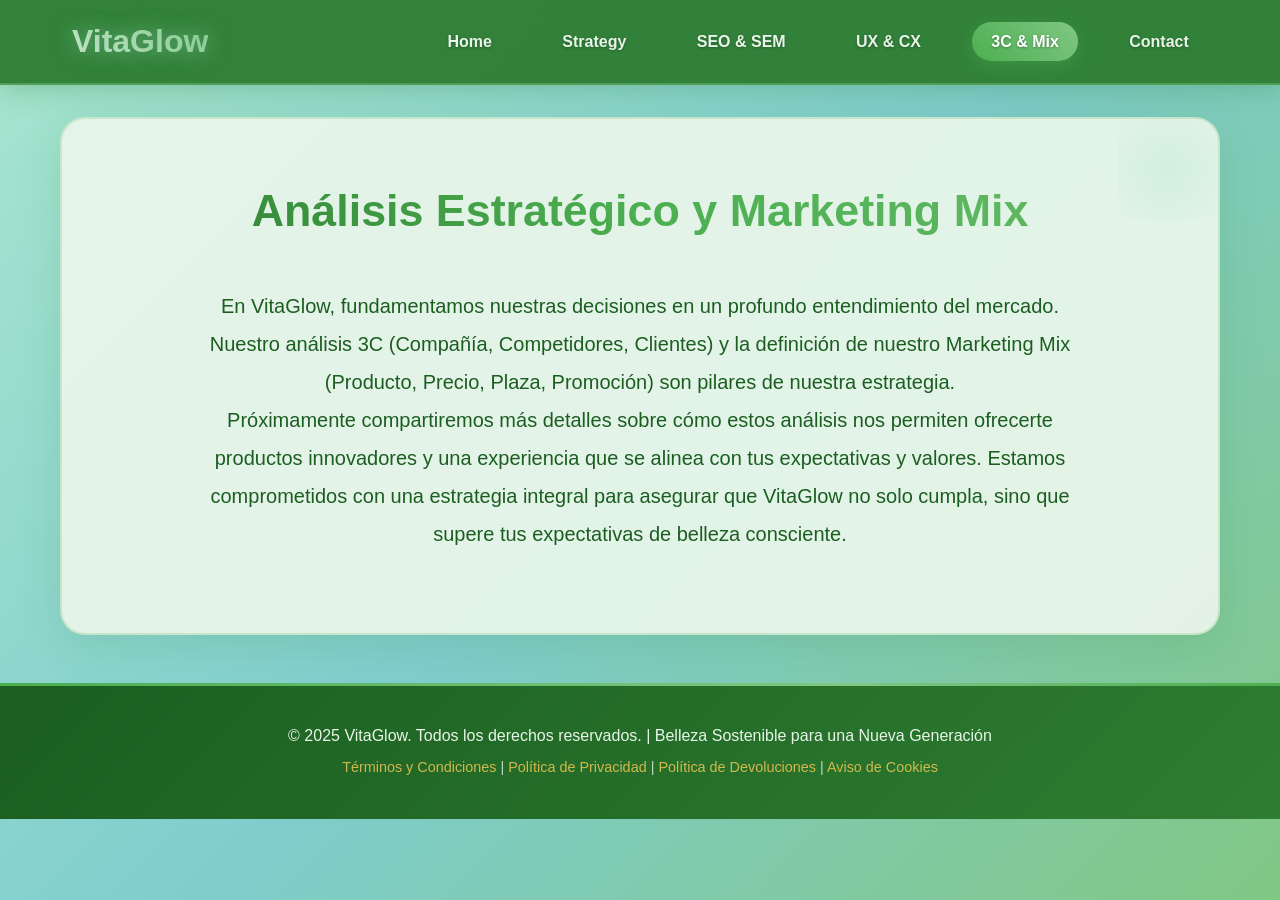
<file: Pagina ebusiness/3c-mix.html>
<script type="text/javascript">
        var gk_isXlsx = false;
        var gk_xlsxFileLookup = {};
        var gk_fileData = {};
        function filledCell(cell) {
          return cell !== '' && cell != null;
        }
        function loadFileData(filename) {
        if (gk_isXlsx && gk_xlsxFileLookup[filename]) {
            try {
                var workbook = XLSX.read(gk_fileData[filename], { type: 'base64' });
                var firstSheetName = workbook.SheetNames[0];
                var worksheet = workbook.Sheets[firstSheetName];

                // Convert sheet to JSON to filter blank rows
                var jsonData = XLSX.utils.sheet_to_json(worksheet, { header: 1, blankrows: false, defval: '' });
                // Filter out blank rows (rows where all cells are empty, null, or undefined)
                var filteredData = jsonData.filter(row => row.some(filledCell));

                // Heuristic to find the header row by ignoring rows with fewer filled cells than the next row
                var headerRowIndex = filteredData.findIndex((row, index) =>
                  row.filter(filledCell).length >= filteredData[index + 1]?.filter(filledCell).length
                );
                // Fallback
                if (headerRowIndex === -1 || headerRowIndex > 25) {
                  headerRowIndex = 0;
                }

                // Convert filtered JSON back to CSV
                var csv = XLSX.utils.aoa_to_sheet(filteredData.slice(headerRowIndex)); // Create a new sheet from filtered array of arrays
                csv = XLSX.utils.sheet_to_csv(csv, { header: 1 });
                return csv;
            } catch (e) {
                console.error(e);
                return "";
            }
        }
        return gk_fileData[filename] || "";
        }
        </script><!DOCTYPE html>
<html lang="es">
<head>
    <meta charset="UTF-8">
    <meta name="viewport" content="width=device-width, initial-scale=1.0">
    <title>VitaGlow - Análisis Estratégico y Marketing Mix</title>
    <meta name="description" content="Explora el análisis 3C y el Marketing Mix de VitaGlow para una estrategia de belleza sostenible.">
    <link rel="stylesheet" href="style.css">
</head>
<body>
    <header>
        <div class="header-content">
            <div class="logo">VitaGlow</div>
            <nav>
                <ul class="nav-menu">
                    <li><a href="index.html">Home</a></li>
                    <li><a href="strategy.html">Strategy</a></li>
                    <li><a href="seo-sem.html">SEO & SEM</a></li>
                    <li><a href="ux-cx.html">UX & CX</a></li>
                    <li><a href="3c-mix.html">3C & Mix</a></li>
                    <li><a href="contact.html">Contact</a></li>
                </ul>
            </nav>
        </div>
    </header>

    <main class="container">
        <section class="content-section fade-in-section" id="3c-mix">
            <h2 class="section-title">Análisis Estratégico y Marketing Mix</h2>
            <div class="section-description">
                <p>En VitaGlow, fundamentamos nuestras decisiones en un profundo entendimiento del mercado. Nuestro análisis 3C (Compañía, Competidores, Clientes) y la definición de nuestro Marketing Mix (Producto, Precio, Plaza, Promoción) son pilares de nuestra estrategia.</p>
                <p>Próximamente compartiremos más detalles sobre cómo estos análisis nos permiten ofrecerte productos innovadores y una experiencia que se alinea con tus expectativas y valores. Estamos comprometidos con una estrategia integral para asegurar que VitaGlow no solo cumpla, sino que supere tus expectativas de belleza consciente.</p>
            </div>
        </section>
    </main>

    <footer>
        <div class="container">
            <p>© 2025 VitaGlow. Todos los derechos reservados. | Belleza Sostenible para una Nueva Generación</p>
            <p style="margin-top: 0.5rem; font-size: 0.9rem; opacity: 0.8;">
                <a href="legal/terms.html" style="color: #feca57; text-decoration: none;">Términos y Condiciones</a> |
                <a href="legal/privacy.html" style="color: #feca57; text-decoration: none;">Política de Privacidad</a> |
                <a href="legal/returns.html" style="color: #feca57; text-decoration: none;">Política de Devoluciones</a> |
                <a href="legal/cookies.html" style="color: #feca57; text-decoration: none;">Aviso de Cookies</a>
            </p>
        </div>
    </footer>

    <script>
        document.addEventListener('DOMContentLoaded', function() {
            const header = document.querySelector('header');
            if (header) {
                const headerHeight = header.offsetHeight;
                document.body.style.paddingTop = `${headerHeight}px`;
                window.addEventListener('scroll', function() {
                    if (window.scrollY > 50) {
                        header.classList.add('scrolled');
                    } else {
                        header.classList.remove('scrolled');
                    }
                });
            }
            const currentPage = window.location.pathname.split('/').pop() || 'index.html';
            const navLinks = document.querySelectorAll('.nav-menu li a');
            navLinks.forEach(link => {
                const linkPage = link.getAttribute('href').split('/').pop();
                if (linkPage === currentPage) { link.classList.add('active'); }
            });
            const sectionsToObserve = document.querySelectorAll('.fade-in-section');
            if (sectionsToObserve.length > 0) {
                const observerOptions = { threshold: 0.1, rootMargin: '0px 0px -50px 0px' };
                const observer = new IntersectionObserver(function(entries, observerInstance) {
                    entries.forEach(entry => {
                        if (entry.isIntersecting) {
                            entry.target.classList.add('is-visible');
                            observerInstance.unobserve(entry.target);
                        }
                    });
                }, observerOptions);
                sectionsToObserve.forEach(section => observer.observe(section));
            }
        });
    </script>
</body>
</html>
</file>
<file: style.css>
* {
    margin: 0;
    padding: 0;
    box-sizing: border-box;
}

html {
    scroll-behavior: smooth; 
}

body {
    font-family: 'Arial', sans-serif;
    line-height: 1.6;
    color: #2d5016;
    background: linear-gradient(135deg, #a8e6cf 0%, #7fcdcd 50%, #81c784 100%);
    min-height: 100vh;
    animation: backgroundShift 15s ease-in-out infinite;
    padding-top: 80px; /* Default padding for fixed header */
}

@keyframes backgroundShift {
    0%, 100% { background: linear-gradient(135deg, #a8e6cf 0%, #7fcdcd 50%, #81c784 100%); }
    50% { background: linear-gradient(135deg, #c8e6c9 0%, #80cbc4 50%, #a5d6a7 100%); }
}

.container {
    max-width: 1200px;
    margin: 0 auto;
    padding: 0 20px;
}

/* Header */
header {
    background: rgba(46, 125, 50, 0.95);
    backdrop-filter: blur(15px);
    box-shadow: 0 4px 25px rgba(46, 125, 50, 0.3);
    position: fixed;
    width: 100%;
    top: 0;
    left: 0;
    z-index: 1000;
    transition: background-color 0.3s ease, box-shadow 0.3s ease, backdrop-filter 0.3s ease;
    border-bottom: 2px solid rgba(129, 199, 132, 0.4);
}

.header-content {
    display: flex;
    justify-content: space-between;
    align-items: center;
    padding: 1rem 2rem;
    max-width: 1200px;
    margin: 0 auto;
}

.logo {
    font-size: 2rem;
    font-weight: bold;
    background: linear-gradient(45deg, #c8e6c9, #a5d6a7, #81c784);
    -webkit-background-clip: text;
    -webkit-text-fill-color: transparent;
    background-clip: text;
    text-shadow: 0 0 20px rgba(168, 230, 207, 0.5);
    animation: logoGlow 3s ease-in-out infinite;
    transition: background 0.3s ease, text-shadow 0.3s ease;
}

@keyframes logoGlow {
    0%, 100% { text-shadow: 0 0 20px rgba(168, 230, 207, 0.5); }
    50% { text-shadow: 0 0 30px rgba(168, 230, 207, 0.8), 0 0 40px rgba(129, 199, 132, 0.4); }
}

.nav-menu {
    display: flex;
    list-style: none;
    gap: 2rem;
}

.nav-menu li a {
    text-decoration: none;
    color: #e8f5e8;
    font-weight: 600;
    padding: 0.7rem 1.2rem;
    border-radius: 25px;
    transition: all 0.3s ease;
    position: relative;
    text-shadow: 0 1px 3px rgba(0, 0, 0, 0.3);
}

.nav-menu li a:hover,
.nav-menu li a.active {
    background: linear-gradient(45deg, #4caf50, #66bb6a, #81c784);
    color: white;
    transform: translateY(-3px);
    box-shadow: 0 5px 15px rgba(76, 175, 80, 0.4);
}

header.scrolled {
    background: rgba(255, 255, 255, 0.98);
    backdrop-filter: blur(10px);
    box-shadow: 0 4px 30px rgba(0, 0, 0, 0.1);
    border-bottom: 2px solid rgba(200, 230, 201, 0.4);
}

header.scrolled .logo {
    background: linear-gradient(45deg, #2e7d32, #4caf50, #66bb6a);
    -webkit-background-clip: text;
    -webkit-text-fill-color: transparent;
    background-clip: text;
    text-shadow: 0 0 10px rgba(46, 125, 50, 0.3);
}

header.scrolled .nav-menu li a {
    color: #2d5016;
    text-shadow: none;
}

header.scrolled .nav-menu li a:hover,
header.scrolled .nav-menu li a.active {
    background: linear-gradient(45deg, #dcedc8, #c8e6c9, #a5d6a7);
    color: #1b5e20;
    transform: translateY(-3px);
    box-shadow: 0 5px 15px rgba(129, 199, 132, 0.3);
}

main {
    padding-bottom: 2rem;
}

.hero-section {
    background: rgba(46, 125, 50, 0.15);
    backdrop-filter: blur(20px);
    border-radius: 25px;
    padding: 5rem 2rem;
    margin: 2rem 0;
    text-align: center;
    box-shadow: 0 10px 40px rgba(46, 125, 50, 0.2);
    border: 2px solid rgba(129, 199, 132, 0.3);
    position: relative;
    overflow: hidden;
}

.hero-section::before {
    content: '';
    position: absolute;
    top: -50%;
    left: -50%;
    width: 200%;
    height: 200%;
    background: linear-gradient(45deg, transparent, rgba(168, 230, 207, 0.1), transparent);
    animation: heroShimmer 4s ease-in-out infinite;
}

@keyframes heroShimmer {
    0% { transform: translateX(-100%) translateY(-100%) rotate(45deg); }
    100% { transform: translateX(100%) translateY(100%) rotate(45deg); }
}

.hero-title {
    font-size: 4rem;
    margin-bottom: 1rem;
    color: #2e7d32;
    text-shadow: 0 3px 6px rgba(46, 125, 50, 0.4);
    font-weight: bold;
    position: relative;
    z-index: 1;
    animation: titlePulse 3s ease-in-out infinite;
}

@keyframes titlePulse {
    0%, 100% { 
        transform: scale(1); 
        text-shadow: 0 3px 6px rgba(46, 125, 50, 0.4), 0 0 15px rgba(76, 175, 80, 0.5);
    }
    50% { 
        transform: scale(1.05); 
        text-shadow: 0 3px 8px rgba(46, 125, 50, 0.6), 0 0 25px rgba(76, 175, 80, 0.8);
    }
}

.hero-subtitle {
    font-size: 1.4rem;
    margin-bottom: 2.5rem;
    color: #1b5e20;
    max-width: 800px;
    margin-left: auto;
    margin-right: auto;
    position: relative;
    z-index: 1;
    font-weight: 500;
    text-shadow: 0 2px 4px rgba(27, 94, 32, 0.2);
}

.cta-button {
    display: inline-block;
    background: linear-gradient(45deg, #4caf50, #66bb6a, #81c784);
    color: white;
    padding: 1.2rem 2.5rem;
    text-decoration: none;
    border-radius: 50px;
    font-weight: bold;
    font-size: 1.2rem;
    transition: all 0.4s ease;
    box-shadow: 0 6px 20px rgba(76, 175, 80, 0.4);
    position: relative;
    z-index: 1;
    overflow: hidden;
}

.cta-button:hover {
    transform: translateY(-4px) scale(1.05);
    box-shadow: 0 10px 30px rgba(76, 175, 80, 0.6);
    background: linear-gradient(45deg, #66bb6a, #81c784, #a5d6a7);
}

.cta-button::before {
    content: '';
    position: absolute;
    top: 0;
    left: -100%;
    width: 100%;
    height: 100%;
    background: linear-gradient(90deg, transparent, rgba(255, 255, 255, 0.2), transparent);
    transition: left 0.5s;
}

.cta-button:hover::before {
    left: 100%;
}

.content-section {
    background: rgba(232, 245, 233, 0.95);
    border-radius: 25px;
    padding: 3.5rem 2rem;
    margin: 2rem 0;
    box-shadow: 0 10px 40px rgba(46, 125, 50, 0.15);
    border: 2px solid rgba(129, 199, 132, 0.3);
    position: relative;
    overflow: hidden;
}

.content-section::after {
    content: '';
    position: absolute;
    top: 0;
    right: 0;
    width: 100px;
    height: 100px;
    background: radial-gradient(circle, rgba(168, 230, 207, 0.3), transparent);
    animation: sectionAccent 6s ease-in-out infinite;
}

@keyframes sectionAccent {
    0%, 100% { transform: scale(1) rotate(0deg); opacity: 0.3; }
    50% { transform: scale(1.2) rotate(180deg); opacity: 0.6; }
}

.section-title {
    font-size: 2.8rem;
    margin-bottom: 2.5rem;
    text-align: center;
    background: linear-gradient(45deg, #2e7d32, #4caf50, #66bb6a);
    -webkit-background-clip: text;
    -webkit-text-fill-color: transparent;
    background-clip: text;
    position: relative;
    z-index: 1;
    animation: titleShine 4s ease-in-out infinite;
}

@keyframes titleShine {
    0%, 100% { filter: brightness(1); }
    50% { filter: brightness(1.2); }
}

.section-description, .list-intro {
    font-size: 1.25rem;
    line-height: 1.9;
    margin-bottom: 1.5rem;
    text-align: center;
    max-width: 900px;
    margin-left: auto;
    margin-right: auto;
    color: #1b5e20;
    position: relative;
    z-index: 1;
}

.content-section ul {
    list-style-position: inside;
    padding-left: 20px;
    margin: 0 auto 1.5rem auto;
    max-width: 800px;
    text-align: left;
    color: #388e3c;
}

.content-section ul li {
    margin-bottom: 0.75rem;
    font-size: 1.1rem;
}

.content-section h3.subsection-title {
    font-size: 1.8rem;
    margin-top: 2rem;
    margin-bottom: 1rem;
    color: #2e7d32;
    text-align: center;
    font-weight: bold;
}

.values-grid {
    display: grid;
    grid-template-columns: repeat(auto-fit, minmax(280px, 1fr));
    gap: 2rem;
    margin: 3rem 0;
}

.value-card {
    background: linear-gradient(135deg, rgba(168, 230, 207, 0.2), rgba(129, 199, 132, 0.15));
    padding: 2.5rem;
    border-radius: 20px;
    text-align: center;
    transition: all 0.4s ease;
    border: 2px solid rgba(76, 175, 80, 0.2);
    position: relative;
    overflow: hidden;
}

.value-card:hover {
    transform: translateY(-8px) scale(1.02);
    box-shadow: 0 15px 35px rgba(46, 125, 50, 0.25);
    border-color: rgba(76, 175, 80, 0.4);
}

.value-card::before {
    content: '';
    position: absolute;
    top: 0;
    left: 0;
    right: 0%;
    height: 4px;
    background: linear-gradient(90deg, #4caf50, #66bb6a, #81c784);
    transform: scaleX(0);
    transition: transform 0.4s ease;
}

.value-card:hover::before {
    transform: scaleX(1);
}

.value-icon {
    width: 80px;
    height: 80px;
    margin: 0 auto 1.5rem;
    border-radius: 50%;
    display: flex;
    align-items: center;
    justify-content: center;
    background: linear-gradient(45deg, #4caf50, #66bb6a);
    box-shadow: 0 4px 15px rgba(76, 175, 80, 0.3);
    transition: all 0.3s ease;
    animation: iconFloat 3s ease-in-out infinite;
}

.value-icon img {
    width: 45px;
    height: 45px;
    filter: brightness(0) invert(1);
}

.value-card:hover .value-icon {
    transform: scale(1.1) rotate(5deg);
    box-shadow: 0 6px 20px rgba(76, 175, 80, 0.4);
}

@keyframes iconFloat {
    0%, 100% { transform: translateY(0px); }
    50% { transform: translateY(-5px); }
}

.value-title {
    font-size: 1.6rem;
    margin-bottom: 1.2rem;
    color: #2e7d32;
    font-weight: bold;
}

.value-description {
    color: #388e3c;
    line-height: 1.7;
    font-size: 1.05rem;
}

.contact-info {
    background: linear-gradient(135deg, rgba(46, 125, 50, 0.2), rgba(76, 175, 80, 0.15));
    backdrop-filter: blur(20px);
    border-radius: 20px;
    padding: 2.5rem;
    margin: 2rem 0;
    text-align: center;
    color: #1b5e20;
    border: 2px solid rgba(129, 199, 132, 0.3);
    box-shadow: 0 8px 15px rgba(46, 125, 50, 0.2);
}

.contact-title {
    font-size: 2rem;
    margin-bottom: 1.5rem;
    font-weight: bold;
    color: #2e7d32;
}

.contact-details {
    display: flex;
    justify-content: center;
    gap: 3rem;
    flex-wrap: wrap;
}

.contact-item {
    display: flex;
    flex-direction: column;
    align-items: center;
    gap: 0.5rem;
}

.contact-item strong {
    font-size: 1.1rem;
}

footer {
    background: linear-gradient(135deg, #1b5e20, #2e7d32);
    color: #e8f5e8;
    text-align: center;
    padding: 2.5rem;
    margin-top: 3rem;
    position: relative;
    overflow: hidden;
}

footer::before {
    content: '';
    position: absolute;
    top: 0;
    left: 0;
    right: 0;
    height: 3px;
    background: linear-gradient(90deg, #4caf50, #66bb6a, #81c784, #4caf50);
    animation: footerGlow 3s linear infinite;
}

@keyframes footerGlow {
    0% { background-position: 0% 50%; }
    100% { background-position: 100% 50%; }
}

@media (max-width: 768px) {
    body {
        padding-top: 120px;
    }
    .header-content {
        flex-direction: column;
        gap: 1rem;
    }
    .nav-menu {
        gap: 1rem;
        flex-wrap: wrap;
        justify-content: center;
    }
    .hero-title { font-size: 2.5rem; }
    .hero-subtitle { font-size: 1.1rem; }
    .contact-details { gap: 1.5rem; }
    .section-title { font-size: 2.2rem; }
    .content-section h3.subsection-title { font-size: 1.5rem; }
    .section-description, .list-intro, .content-section ul li { font-size: 1rem; }
    .contact-details { font-size: 1rem; }
}

@media (max-width: 480px) {
    body {
        padding-top: 140px;
    }
    .hero-title { font-size: 2rem; }
    .section-title { font-size: 2rem; }
    .content-section h3.subsection-title { font-size: 1.3rem; }
    .section-description, .list-intro, .content-section ul li { font-size: 0.95rem; }
    .contact-details { font-size: 0.95rem; }
}

/* Contact Form Styles */
.contact-form-card {
    display: flex;
    flex-direction: column;
    align-items: center;
    background: linear-gradient(135deg, rgba(255, 255, 255, 0.95), rgba(232, 245, 233, 0.9));
    border-radius: 25px;
    padding: 3rem 2rem;
    margin: 2rem auto;
    max-width: 600px;
    box-shadow: 0 15px 50px rgba(46, 125, 50, 0.2);
    border: 2px solid rgba(129, 199, 132, 0.4);
    transition: transform 0.3s ease, box-shadow 0.3s ease;
}

.contact-form-card:hover {
    transform: translateY(-5px);
    box-shadow: 0 20px 60px rgba(46, 125, 50, 0.3);
}

.form-header {
    position: relative;
    margin-bottom: 2rem;
    text-align: center;
}

.form-header h3 {
    font-size: 1.8rem;
    background: linear-gradient(45deg, #2e7d32, #4caf50, #66bb6a);
    -webkit-background-clip: text;
    -webkit-text-fill-color: transparent;
    background-clip: text;
    font-weight: bold;
}

.form-header::after {
    content: '';
    position: absolute;
    bottom: -8px;
    left: 50%;
    width: 0;
    height: 3px;
    background: linear-gradient(90deg, #4caf50, #66bb6a);
    transition: width 0.5s ease, left 0.5s ease;
}

.contact-form-card:hover .form-header::after {
    width: 100px;
    left: calc(50% - 50px);
}

.contact-form-card form {
    display: flex;
    flex-direction: column;
    gap: 1.8rem;
    width: 100%;
}

.form-group {
    display: flex;
    flex-direction: column;
    gap: 0.5rem;
}

.form-input,
.form-textarea {
    padding: 1rem;
    border: 2px solid rgba(129, 199, 132, 0.3);
    border-radius: 15px;
    font-size: 1rem;
    color: #2d5016;
    background: rgba(255, 255, 255, 0.8);
    transition: border-color 0.3s ease, box-shadow 0.3s ease, transform 0.3s ease;
}

.form-input:focus,
.form-textarea:focus {
    border-color: #4caf50;
    box-shadow: 0 0 10px rgba(76, 175, 80, 0.4);
    transform: translateY(-2px);
    outline: none;
}

.form-input::placeholder,
.form-textarea::placeholder {
    color: #81c784;
    opacity: 0.7;
    transition: opacity 0.3s ease;
}

.form-input:focus::placeholder,
.form-textarea:focus::placeholder {
    opacity: 0;
}

.form-textarea {
    resize: vertical;
    min-height: 120px;
    max-height: 300px;
}

.form-button {
    display: inline-block;
    background: linear-gradient(45deg, #4caf50, #66bb6a, #81c784);
    color: white;
    padding: 1rem 2rem;
    border: none;
    border-radius: 50px;
    font-weight: bold;
    font-size: 1.1rem;
    cursor: pointer;
    transition: all 0.4s ease;
    box-shadow: 0 6px 20px rgba(76, 175, 80, 0.4);
    position: relative;
    overflow: hidden;
    align-self: center;
}

.form-button:hover {
    transform: translateY(-4px) scale(1.05);
    box-shadow: 0 10px 30px rgba(76, 175, 80, 0.6);
    background: linear-gradient(45deg, #66bb6a, #81c784, #a5d6a7);
}

.form-button::before {
    content: '';
    position: absolute;
    top: 50%;
    left: 50%;
    width: 0;
    height: 0;
    background: rgba(255, 255, 255, 0.3);
    border-radius: 50%;
    transform: translate(-50%, -50%);
    transition: width 0.6s ease, height 0.6s ease;
}

.form-button:hover::before {
    width: 300px;
    height: 300px;
}

.fade-in-section {
    opacity: 0;
    transform: translateY(40px);
    transition: opacity 0.6s ease-out, transform 0.6s ease-out;
}

.fade-in-section.is-visible {
    opacity: 1;
    transform: translateY(0);
}

/* === Estilos para Página de Detalle de Producto === */
.product-detail-section {
    display: flex;
    flex-direction: column;
    gap: 3rem;
    margin-top: 3rem;
    background: rgba(255, 255, 255, 0.85);
    border-radius: 25px;
    padding: 3rem;
    box-shadow: 0 10px 30px rgba(46, 125, 50, 0.2);
}

.product-container {
    display: grid;
    grid-template-columns: repeat(auto-fit, minmax(340px, 1fr));
    gap: 3rem;
    align-items: flex-start;
}

.product-images {
    display: flex;
    flex-direction: column;
    gap: 1rem;
}

.product-main-img {
    width: 100%;
    border-radius: 20px;
    box-shadow: 0 6px 20px rgba(76, 175, 80, 0.25);
}

.thumbnail-images {
    display: flex;
    gap: 1rem;
    justify-content: center;
    flex-wrap: wrap;
}

.thumbnail {
    width: 80px;
    height: 80px;
    border-radius: 12px;
    cursor: pointer;
    opacity: 0.7;
    transition: all 0.3s ease;
    border: 2px solid transparent;
}

.thumbnail.active,
.thumbnail:hover {
    opacity: 1;
    border-color: #66bb6a;
}

.product-info {
    display: flex;
    flex-direction: column;
    gap: 1.5rem;
}

.product-category {
    font-weight: 600;
    color: #388e3c;
    text-transform: uppercase;
    font-size: 0.95rem;
}

.product-title {
    font-size: 2.5rem;
    color: #2e7d32;
    font-weight: bold;
}

.product-rating {
    display: flex;
    align-items: center;
    gap: 0.5rem;
}

.stars .star {
    font-size: 1.2rem;
    color: #81c784;
}

.stars .star.filled {
    color: #4caf50;
}

.product-price {
    font-size: 1.4rem;
    display: flex;
    align-items: center;
    gap: 1rem;
    color: #1b5e20;
}

.original-price {
    text-decoration: line-through;
    color: #888;
    font-size: 1rem;
}

.discount-badge {
    background: #c8e6c9;
    color: #2e7d32;
    font-weight: bold;
    padding: 0.3rem 0.6rem;
    border-radius: 10px;
    font-size: 0.85rem;
}

.product-description p {
    font-size: 1.1rem;
    line-height: 1.6;
    color: #2d5016;
}

.product-benefits ul {
    list-style: none;
    padding: 0;
}

.product-benefits li {
    margin: 0.5rem 0;
    padding-left: 1.2rem;
    position: relative;
}

.product-benefits li::before {
    content: '✓';
    position: absolute;
    left: 0;
    color: #4caf50;
    font-weight: bold;
}

.size-buttons {
    display: flex;
    gap: 1rem;
    flex-wrap: wrap;
}

.size-btn {
    padding: 0.6rem 1.2rem;
    border: 2px solid #81c784;
    background: transparent;
    color: #2e7d32;
    border-radius: 25px;
    cursor: pointer;
    transition: all 0.3s ease;
    font-weight: 600;
}

.size-btn.active,
.size-btn:hover {
    background: #81c784;
    color: white;
}

.product-actions {
    display: flex;
    gap: 1rem;
    flex-wrap: wrap;
    align-items: center;
}

.quantity-selector {
    display: flex;
    align-items: center;
    gap: 0.5rem;
}

.qty-input {
    width: 60px;
    text-align: center;
    padding: 0.5rem;
    font-size: 1rem;
    border-radius: 10px;
    border: 1px solid #c8e6c9;
}

.qty-btn {
    padding: 0.5rem 1rem;
    background: #66bb6a;
    color: white;
    border: none;
    border-radius: 10px;
    font-weight: bold;
    cursor: pointer;
}

.add-to-cart-btn {
    background: linear-gradient(45deg, #4caf50, #66bb6a, #81c784);
    color: white;
    padding: 0.8rem 1.8rem;
    border: none;
    border-radius: 30px;
    font-weight: bold;
    font-size: 1rem;
    cursor: pointer;
    box-shadow: 0 4px 15px rgba(76, 175, 80, 0.4);
    transition: transform 0.2s ease;
}

.add-to-cart-btn:hover {
    transform: translateY(-3px);
}

.wishlist-btn {
    font-size: 1.5rem;
    background: transparent;
    border: none;
    cursor: pointer;
    color: #e91e63;
    transition: transform 0.2s ease;
}

.wishlist-btn:hover {
    transform: scale(1.2);
}

.shipping-info {
    margin-top: 1.5rem;
    display: grid;
    grid-template-columns: 1fr;
    gap: 0.75rem;
    font-size: 0.95rem;
    color: #1b5e20;
}

.shipping-icon {
    margin-right: 0.5rem;
}

/* Tabs */
.product-tabs-section {
    margin-top: 4rem;
    background: rgba(255, 255, 255, 0.9);
    border-radius: 25px;
    padding: 2.5rem;
    box-shadow: 0 10px 30px rgba(46, 125, 50, 0.1);
}

.tab-buttons {
    display: flex;
    gap: 1rem;
    flex-wrap: wrap;
    justify-content: center;
    margin-bottom: 2rem;
}

.tab-btn {
    background: #c8e6c9;
    border: none;
    padding: 0.8rem 1.5rem;
    border-radius: 30px;
    font-weight: bold;
    color: #2e7d32;
    cursor: pointer;
    transition: all 0.3s ease;
}

.tab-btn.active,
.tab-btn:hover {
    background: #4caf50;
    color: white;
}

.tab-panel {
    display: none;
}

.tab-panel.active {
    display: block;
}

/* === Productos Relacionados === */
.related-products {
    margin-top: 4rem;
    background: rgba(255, 255, 255, 0.9);
    border-radius: 25px;
    padding: 3rem 2rem;
    box-shadow: 0 10px 30px rgba(46, 125, 50, 0.1);
}

.products-grid {
    display: flex;
    gap: 2rem;
    overflow-x: auto;
    scroll-snap-type: x mandatory;
    padding-bottom: 1rem;
}

.product-card {
    min-width: 280px;
    background: linear-gradient(135deg, rgba(168, 230, 207, 0.15), rgba(129, 199, 132, 0.1));
    border-radius: 20px;
    overflow: hidden;
    box-shadow: 0 8px 20px rgba(76, 175, 80, 0.15);
    scroll-snap-align: start;
    flex-shrink: 0;
    transition: transform 0.3s ease;
}

.product-card:hover {
    transform: translateY(-5px);
}

.product-image img {
    width: 100%;
    height: auto;
    display: block;
    border-bottom: 2px solid rgba(129, 199, 132, 0.2);
}

.product-badge {
    position: absolute;
    top: 10px;
    left: 10px;
    background: #81c784;
    color: white;
    font-size: 0.75rem;
    padding: 0.3rem 0.6rem;
    border-radius: 10px;
}

.product-details {
    padding: 1rem;
    text-align: center;
}

.product-details h3 {
    font-size: 1.1rem;
    color: #2e7d32;
    margin-bottom: 0.5rem;
}

.product-price {
    color: #1b5e20;
    font-weight: bold;
    margin-bottom: 0.5rem;
}

.quick-view-btn {
    background: linear-gradient(45deg, #4caf50, #66bb6a);
    color: white;
    padding: 0.5rem 1.2rem;
    border: none;
    border-radius: 20px;
    font-weight: bold;
    cursor: pointer;
    transition: background 0.3s ease;
}

.quick-view-btn:hover {
    background: linear-gradient(45deg, #66bb6a, #81c784);
}

/* === Breadcrumb Navigation === */
.breadcrumb {
    font-size: 0.95rem;
    color: #1b5e20;
    display: flex;
    align-items: center;
    gap: 0.5rem;
    margin-bottom: 2rem;
    flex-wrap: wrap;
    padding: 0.75rem 1.2rem;
    background: rgba(255, 255, 255, 0.8);
    border: 2px solid rgba(129, 199, 132, 0.3);
    border-radius: 15px;
    box-shadow: 0 6px 20px rgba(46, 125, 50, 0.08);
}

.breadcrumb a {
    text-decoration: none;
    color: #2e7d32;
    font-weight: 600;
    transition: color 0.3s ease;
}

.breadcrumb a:hover {
    color: #66bb6a;
}

.breadcrumb-current {
    font-weight: bold;
    color: #4caf50;
}

.breadcrumb-separator {
    color: #81c784;
}

/* === Corrección de posición de badges en productos relacionados === */
.product-image {
    position: relative;
    overflow: hidden;
    border-bottom: 2px solid rgba(129, 199, 132, 0.2);
    border-top-left-radius: 20px;
    border-top-right-radius: 20px;
}

.product-image img {
    width: 100%;
    height: auto;
    display: block;
}

.product-badge {
    position: absolute;
    top: 10px;
    left: 10px;
    background: #81c784;
    color: white;
    font-size: 0.75rem;
    padding: 0.3rem 0.6rem;
    border-radius: 10px;
    box-shadow: 0 2px 6px rgba(0,0,0,0.15);
    font-weight: bold;
    z-index: 10;
}

/* Eliminar subrayado de enlaces alrededor de tarjetas */
.values-grid a {
    text-decoration: none;
    color: inherit;
    display: block;
}

/* Eliminar subrayado de enlaces alrededor de tarjetas */
.product-details a {
    text-decoration: none;
    color: inherit;
    display: block;
}
</file>
<file: Pagina ebusiness/style.css>
* {
    margin: 0;
    padding: 0;
    box-sizing: border-box;
}

html {
    scroll-behavior: smooth; 
}

body {
    font-family: 'Arial', sans-serif;
    line-height: 1.6;
    color: #2d5016;
    background: linear-gradient(135deg, #a8e6cf 0%, #7fcdcd 50%, #81c784 100%);
    min-height: 100vh;
    animation: backgroundShift 15s ease-in-out infinite;
    padding-top: 80px; /* Default padding for fixed header */
}

@keyframes backgroundShift {
    0%, 100% { background: linear-gradient(135deg, #a8e6cf 0%, #7fcdcd 50%, #81c784 100%); }
    50% { background: linear-gradient(135deg, #c8e6c9 0%, #80cbc4 50%, #a5d6a7 100%); }
}

.container {
    max-width: 1200px;
    margin: 0 auto;
    padding: 0 20px;
}

/* Header */
header {
    background: rgba(46, 125, 50, 0.95);
    backdrop-filter: blur(15px);
    box-shadow: 0 4px 25px rgba(46, 125, 50, 0.3);
    position: fixed;
    width: 100%;
    top: 0;
    left: 0;
    z-index: 1000;
    transition: background-color 0.3s ease, box-shadow 0.3s ease, backdrop-filter 0.3s ease;
    border-bottom: 2px solid rgba(129, 199, 132, 0.4);
}

.header-content {
    display: flex;
    justify-content: space-between;
    align-items: center;
    padding: 1rem 2rem;
    max-width: 1200px;
    margin: 0 auto;
}

.logo {
    font-size: 2rem;
    font-weight: bold;
    background: linear-gradient(45deg, #c8e6c9, #a5d6a7, #81c784);
    -webkit-background-clip: text;
    -webkit-text-fill-color: transparent;
    background-clip: text;
    text-shadow: 0 0 20px rgba(168, 230, 207, 0.5);
    animation: logoGlow 3s ease-in-out infinite;
    transition: background 0.3s ease, text-shadow 0.3s ease;
}

@keyframes logoGlow {
    0%, 100% { text-shadow: 0 0 20px rgba(168, 230, 207, 0.5); }
    50% { text-shadow: 0 0 30px rgba(168, 230, 207, 0.8), 0 0 40px rgba(129, 199, 132, 0.4); }
}

.nav-menu {
    display: flex;
    list-style: none;
    gap: 2rem;
}

.nav-menu li a {
    text-decoration: none;
    color: #e8f5e8;
    font-weight: 600;
    padding: 0.7rem 1.2rem;
    border-radius: 25px;
    transition: all 0.3s ease;
    position: relative;
    text-shadow: 0 1px 3px rgba(0, 0, 0, 0.3);
}

.nav-menu li a:hover,
.nav-menu li a.active {
    background: linear-gradient(45deg, #4caf50, #66bb6a, #81c784);
    color: white;
    transform: translateY(-3px);
    box-shadow: 0 5px 15px rgba(76, 175, 80, 0.4);
}

header.scrolled {
    background: rgba(255, 255, 255, 0.98);
    backdrop-filter: blur(10px);
    box-shadow: 0 4px 30px rgba(0, 0, 0, 0.1);
    border-bottom: 2px solid rgba(200, 230, 201, 0.4);
}

header.scrolled .logo {
    background: linear-gradient(45deg, #2e7d32, #4caf50, #66bb6a);
    -webkit-background-clip: text;
    -webkit-text-fill-color: transparent;
    background-clip: text;
    text-shadow: 0 0 10px rgba(46, 125, 50, 0.3);
}

header.scrolled .nav-menu li a {
    color: #2d5016;
    text-shadow: none;
}

header.scrolled .nav-menu li a:hover,
header.scrolled .nav-menu li a.active {
    background: linear-gradient(45deg, #dcedc8, #c8e6c9, #a5d6a7);
    color: #1b5e20;
    transform: translateY(-3px);
    box-shadow: 0 5px 15px rgba(129, 199, 132, 0.3);
}

main {
    padding-bottom: 2rem;
}

.hero-section {
    background: rgba(46, 125, 50, 0.15);
    backdrop-filter: blur(20px);
    border-radius: 25px;
    padding: 5rem 2rem;
    margin: 2rem 0;
    text-align: center;
    box-shadow: 0 10px 40px rgba(46, 125, 50, 0.2);
    border: 2px solid rgba(129, 199, 132, 0.3);
    position: relative;
    overflow: hidden;
}

.hero-section::before {
    content: '';
    position: absolute;
    top: -50%;
    left: -50%;
    width: 200%;
    height: 200%;
    background: linear-gradient(45deg, transparent, rgba(168, 230, 207, 0.1), transparent);
    animation: heroShimmer 4s ease-in-out infinite;
}

@keyframes heroShimmer {
    0% { transform: translateX(-100%) translateY(-100%) rotate(45deg); }
    100% { transform: translateX(100%) translateY(100%) rotate(45deg); }
}

.hero-title {
    font-size: 4rem;
    margin-bottom: 1rem;
    color: #2e7d32;
    text-shadow: 0 3px 6px rgba(46, 125, 50, 0.4);
    font-weight: bold;
    position: relative;
    z-index: 1;
    animation: titlePulse 3s ease-in-out infinite;
}

@keyframes titlePulse {
    0%, 100% { 
        transform: scale(1); 
        text-shadow: 0 3px 6px rgba(46, 125, 50, 0.4), 0 0 15px rgba(76, 175, 80, 0.5);
    }
    50% { 
        transform: scale(1.05); 
        text-shadow: 0 3px 8px rgba(46, 125, 50, 0.6), 0 0 25px rgba(76, 175, 80, 0.8);
    }
}

.hero-subtitle {
    font-size: 1.4rem;
    margin-bottom: 2.5rem;
    color: #1b5e20;
    max-width: 800px;
    margin-left: auto;
    margin-right: auto;
    position: relative;
    z-index: 1;
    font-weight: 500;
    text-shadow: 0 2px 4px rgba(27, 94, 32, 0.2);
}

.cta-button {
    display: inline-block;
    background: linear-gradient(45deg, #4caf50, #66bb6a, #81c784);
    color: white;
    padding: 1.2rem 2.5rem;
    text-decoration: none;
    border-radius: 50px;
    font-weight: bold;
    font-size: 1.2rem;
    transition: all 0.4s ease;
    box-shadow: 0 6px 20px rgba(76, 175, 80, 0.4);
    position: relative;
    z-index: 1;
    overflow: hidden;
}

.cta-button:hover {
    transform: translateY(-4px) scale(1.05);
    box-shadow: 0 10px 30px rgba(76, 175, 80, 0.6);
    background: linear-gradient(45deg, #66bb6a, #81c784, #a5d6a7);
}

.cta-button::before {
    content: '';
    position: absolute;
    top: 0;
    left: -100%;
    width: 100%;
    height: 100%;
    background: linear-gradient(90deg, transparent, rgba(255, 255, 255, 0.2), transparent);
    transition: left 0.5s;
}

.cta-button:hover::before {
    left: 100%;
}

.content-section {
    background: rgba(232, 245, 233, 0.95);
    border-radius: 25px;
    padding: 3.5rem 2rem;
    margin: 2rem 0;
    box-shadow: 0 10px 40px rgba(46, 125, 50, 0.15);
    border: 2px solid rgba(129, 199, 132, 0.3);
    position: relative;
    overflow: hidden;
}

.content-section::after {
    content: '';
    position: absolute;
    top: 0;
    right: 0;
    width: 100px;
    height: 100px;
    background: radial-gradient(circle, rgba(168, 230, 207, 0.3), transparent);
    animation: sectionAccent 6s ease-in-out infinite;
}

@keyframes sectionAccent {
    0%, 100% { transform: scale(1) rotate(0deg); opacity: 0.3; }
    50% { transform: scale(1.2) rotate(180deg); opacity: 0.6; }
}

.section-title {
    font-size: 2.8rem;
    margin-bottom: 2.5rem;
    text-align: center;
    background: linear-gradient(45deg, #2e7d32, #4caf50, #66bb6a);
    -webkit-background-clip: text;
    -webkit-text-fill-color: transparent;
    background-clip: text;
    position: relative;
    z-index: 1;
    animation: titleShine 4s ease-in-out infinite;
}

@keyframes titleShine {
    0%, 100% { filter: brightness(1); }
    50% { filter: brightness(1.2); }
}

.section-description, .list-intro {
    font-size: 1.25rem;
    line-height: 1.9;
    margin-bottom: 1.5rem;
    text-align: center;
    max-width: 900px;
    margin-left: auto;
    margin-right: auto;
    color: #1b5e20;
    position: relative;
    z-index: 1;
}

.content-section ul {
    list-style-position: inside;
    padding-left: 20px;
    margin: 0 auto 1.5rem auto;
    max-width: 800px;
    text-align: left;
    color: #388e3c;
}

.content-section ul li {
    margin-bottom: 0.75rem;
    font-size: 1.1rem;
}

.content-section h3.subsection-title {
    font-size: 1.8rem;
    margin-top: 2rem;
    margin-bottom: 1rem;
    color: #2e7d32;
    text-align: center;
    font-weight: bold;
}

.values-grid {
    display: grid;
    grid-template-columns: repeat(auto-fit, minmax(280px, 1fr));
    gap: 2rem;
    margin: 3rem 0;
}

.value-card {
    background: linear-gradient(135deg, rgba(168, 230, 207, 0.2), rgba(129, 199, 132, 0.15));
    padding: 2.5rem;
    border-radius: 20px;
    text-align: center;
    transition: all 0.4s ease;
    border: 2px solid rgba(76, 175, 80, 0.2);
    position: relative;
    overflow: hidden;
}

.value-card:hover {
    transform: translateY(-8px) scale(1.02);
    box-shadow: 0 15px 35px rgba(46, 125, 50, 0.25);
    border-color: rgba(76, 175, 80, 0.4);
}

.value-card::before {
    content: '';
    position: absolute;
    top: 0;
    left: 0;
    right: 0%;
    height: 4px;
    background: linear-gradient(90deg, #4caf50, #66bb6a, #81c784);
    transform: scaleX(0);
    transition: transform 0.4s ease;
}

.value-card:hover::before {
    transform: scaleX(1);
}

.value-icon {
    width: 80px;
    height: 80px;
    margin: 0 auto 1.5rem;
    border-radius: 50%;
    display: flex;
    align-items: center;
    justify-content: center;
    background: linear-gradient(45deg, #4caf50, #66bb6a);
    box-shadow: 0 4px 15px rgba(76, 175, 80, 0.3);
    transition: all 0.3s ease;
    animation: iconFloat 3s ease-in-out infinite;
}

.value-icon img {
    width: 45px;
    height: 45px;
    filter: brightness(0) invert(1);
}

.value-card:hover .value-icon {
    transform: scale(1.1) rotate(5deg);
    box-shadow: 0 6px 20px rgba(76, 175, 80, 0.4);
}

@keyframes iconFloat {
    0%, 100% { transform: translateY(0px); }
    50% { transform: translateY(-5px); }
}

.value-title {
    font-size: 1.6rem;
    margin-bottom: 1.2rem;
    color: #2e7d32;
    font-weight: bold;
}

.value-description {
    color: #388e3c;
    line-height: 1.7;
    font-size: 1.05rem;
}

.contact-info {
    background: linear-gradient(135deg, rgba(46, 125, 50, 0.2), rgba(76, 175, 80, 0.15));
    backdrop-filter: blur(20px);
    border-radius: 20px;
    padding: 2.5rem;
    margin: 2rem 0;
    text-align: center;
    color: #1b5e20;
    border: 2px solid rgba(129, 199, 132, 0.3);
    box-shadow: 0 8px 15px rgba(46, 125, 50, 0.2);
}

.contact-title {
    font-size: 2rem;
    margin-bottom: 1.5rem;
    font-weight: bold;
    color: #2e7d32;
}

.contact-details {
    display: flex;
    justify-content: center;
    gap: 3rem;
    flex-wrap: wrap;
}

.contact-item {
    display: flex;
    flex-direction: column;
    align-items: center;
    gap: 0.5rem;
}

.contact-item strong {
    font-size: 1.1rem;
}

footer {
    background: linear-gradient(135deg, #1b5e20, #2e7d32);
    color: #e8f5e8;
    text-align: center;
    padding: 2.5rem;
    margin-top: 3rem;
    position: relative;
    overflow: hidden;
}

footer::before {
    content: '';
    position: absolute;
    top: 0;
    left: 0;
    right: 0;
    height: 3px;
    background: linear-gradient(90deg, #4caf50, #66bb6a, #81c784, #4caf50);
    animation: footerGlow 3s linear infinite;
}

@keyframes footerGlow {
    0% { background-position: 0% 50%; }
    100% { background-position: 100% 50%; }
}

@media (max-width: 768px) {
    body {
        padding-top: 120px;
    }
    .header-content {
        flex-direction: column;
        gap: 1rem;
    }
    .nav-menu {
        gap: 1rem;
        flex-wrap: wrap;
        justify-content: center;
    }
    .hero-title { font-size: 2.5rem; }
    .hero-subtitle { font-size: 1.1rem; }
    .contact-details { gap: 1.5rem; }
    .section-title { font-size: 2.2rem; }
    .content-section h3.subsection-title { font-size: 1.5rem; }
    .section-description, .list-intro, .content-section ul li { font-size: 1rem; }
    .contact-details { font-size: 1rem; }
}

@media (max-width: 480px) {
    body {
        padding-top: 140px;
    }
    .hero-title { font-size: 2rem; }
    .section-title { font-size: 2rem; }
    .content-section h3.subsection-title { font-size: 1.3rem; }
    .section-description, .list-intro, .content-section ul li { font-size: 0.95rem; }
    .contact-details { font-size: 0.95rem; }
}

/* Contact Form Styles */
.contact-form-card {
    display: flex;
    flex-direction: column;
    align-items: center;
    background: linear-gradient(135deg, rgba(255, 255, 255, 0.95), rgba(232, 245, 233, 0.9));
    border-radius: 25px;
    padding: 3rem 2rem;
    margin: 2rem auto;
    max-width: 600px;
    box-shadow: 0 15px 50px rgba(46, 125, 50, 0.2);
    border: 2px solid rgba(129, 199, 132, 0.4);
    transition: transform 0.3s ease, box-shadow 0.3s ease;
}

.contact-form-card:hover {
    transform: translateY(-5px);
    box-shadow: 0 20px 60px rgba(46, 125, 50, 0.3);
}

.form-header {
    position: relative;
    margin-bottom: 2rem;
    text-align: center;
}

.form-header h3 {
    font-size: 1.8rem;
    background: linear-gradient(45deg, #2e7d32, #4caf50, #66bb6a);
    -webkit-background-clip: text;
    -webkit-text-fill-color: transparent;
    background-clip: text;
    font-weight: bold;
}

.form-header::after {
    content: '';
    position: absolute;
    bottom: -8px;
    left: 50%;
    width: 0;
    height: 3px;
    background: linear-gradient(90deg, #4caf50, #66bb6a);
    transition: width 0.5s ease, left 0.5s ease;
}

.contact-form-card:hover .form-header::after {
    width: 100px;
    left: calc(50% - 50px);
}

.contact-form-card form {
    display: flex;
    flex-direction: column;
    gap: 1.8rem;
    width: 100%;
}

.form-group {
    display: flex;
    flex-direction: column;
    gap: 0.5rem;
}

.form-input,
.form-textarea {
    padding: 1rem;
    border: 2px solid rgba(129, 199, 132, 0.3);
    border-radius: 15px;
    font-size: 1rem;
    color: #2d5016;
    background: rgba(255, 255, 255, 0.8);
    transition: border-color 0.3s ease, box-shadow 0.3s ease, transform 0.3s ease;
}

.form-input:focus,
.form-textarea:focus {
    border-color: #4caf50;
    box-shadow: 0 0 10px rgba(76, 175, 80, 0.4);
    transform: translateY(-2px);
    outline: none;
}

.form-input::placeholder,
.form-textarea::placeholder {
    color: #81c784;
    opacity: 0.7;
    transition: opacity 0.3s ease;
}

.form-input:focus::placeholder,
.form-textarea:focus::placeholder {
    opacity: 0;
}

.form-textarea {
    resize: vertical;
    min-height: 120px;
    max-height: 300px;
}

.form-button {
    display: inline-block;
    background: linear-gradient(45deg, #4caf50, #66bb6a, #81c784);
    color: white;
    padding: 1rem 2rem;
    border: none;
    border-radius: 50px;
    font-weight: bold;
    font-size: 1.1rem;
    cursor: pointer;
    transition: all 0.4s ease;
    box-shadow: 0 6px 20px rgba(76, 175, 80, 0.4);
    position: relative;
    overflow: hidden;
    align-self: center;
}

.form-button:hover {
    transform: translateY(-4px) scale(1.05);
    box-shadow: 0 10px 30px rgba(76, 175, 80, 0.6);
    background: linear-gradient(45deg, #66bb6a, #81c784, #a5d6a7);
}

.form-button::before {
    content: '';
    position: absolute;
    top: 50%;
    left: 50%;
    width: 0;
    height: 0;
    background: rgba(255, 255, 255, 0.3);
    border-radius: 50%;
    transform: translate(-50%, -50%);
    transition: width 0.6s ease, height 0.6s ease;
}

.form-button:hover::before {
    width: 300px;
    height: 300px;
}

.fade-in-section {
    opacity: 0;
    transform: translateY(40px);
    transition: opacity 0.6s ease-out, transform 0.6s ease-out;
}

.fade-in-section.is-visible {
    opacity: 1;
    transform: translateY(0);
}

/* === Estilos para Página de Detalle de Producto === */
.product-detail-section {
    display: flex;
    flex-direction: column;
    gap: 3rem;
    margin-top: 3rem;
    background: rgba(255, 255, 255, 0.85);
    border-radius: 25px;
    padding: 3rem;
    box-shadow: 0 10px 30px rgba(46, 125, 50, 0.2);
}

.product-container {
    display: grid;
    grid-template-columns: repeat(auto-fit, minmax(340px, 1fr));
    gap: 3rem;
    align-items: flex-start;
}

.product-images {
    display: flex;
    flex-direction: column;
    gap: 1rem;
}

.product-main-img {
    width: 100%;
    border-radius: 20px;
    box-shadow: 0 6px 20px rgba(76, 175, 80, 0.25);
}

.thumbnail-images {
    display: flex;
    gap: 1rem;
    justify-content: center;
    flex-wrap: wrap;
}

.thumbnail {
    width: 80px;
    height: 80px;
    border-radius: 12px;
    cursor: pointer;
    opacity: 0.7;
    transition: all 0.3s ease;
    border: 2px solid transparent;
}

.thumbnail.active,
.thumbnail:hover {
    opacity: 1;
    border-color: #66bb6a;
}

.product-info {
    display: flex;
    flex-direction: column;
    gap: 1.5rem;
}

.product-category {
    font-weight: 600;
    color: #388e3c;
    text-transform: uppercase;
    font-size: 0.95rem;
}

.product-title {
    font-size: 2.5rem;
    color: #2e7d32;
    font-weight: bold;
}

.product-rating {
    display: flex;
    align-items: center;
    gap: 0.5rem;
}

.stars .star {
    font-size: 1.2rem;
    color: #81c784;
}

.stars .star.filled {
    color: #4caf50;
}

.product-price {
    font-size: 1.4rem;
    display: flex;
    align-items: center;
    gap: 1rem;
    color: #1b5e20;
}

.original-price {
    text-decoration: line-through;
    color: #888;
    font-size: 1rem;
}

.discount-badge {
    background: #c8e6c9;
    color: #2e7d32;
    font-weight: bold;
    padding: 0.3rem 0.6rem;
    border-radius: 10px;
    font-size: 0.85rem;
}

.product-description p {
    font-size: 1.1rem;
    line-height: 1.6;
    color: #2d5016;
}

.product-benefits ul {
    list-style: none;
    padding: 0;
}

.product-benefits li {
    margin: 0.5rem 0;
    padding-left: 1.2rem;
    position: relative;
}

.product-benefits li::before {
    content: '✓';
    position: absolute;
    left: 0;
    color: #4caf50;
    font-weight: bold;
}

.size-buttons {
    display: flex;
    gap: 1rem;
    flex-wrap: wrap;
}

.size-btn {
    padding: 0.6rem 1.2rem;
    border: 2px solid #81c784;
    background: transparent;
    color: #2e7d32;
    border-radius: 25px;
    cursor: pointer;
    transition: all 0.3s ease;
    font-weight: 600;
}

.size-btn.active,
.size-btn:hover {
    background: #81c784;
    color: white;
}

.product-actions {
    display: flex;
    gap: 1rem;
    flex-wrap: wrap;
    align-items: center;
}

.quantity-selector {
    display: flex;
    align-items: center;
    gap: 0.5rem;
}

.qty-input {
    width: 60px;
    text-align: center;
    padding: 0.5rem;
    font-size: 1rem;
    border-radius: 10px;
    border: 1px solid #c8e6c9;
}

.qty-btn {
    padding: 0.5rem 1rem;
    background: #66bb6a;
    color: white;
    border: none;
    border-radius: 10px;
    font-weight: bold;
    cursor: pointer;
}

.add-to-cart-btn {
    background: linear-gradient(45deg, #4caf50, #66bb6a, #81c784);
    color: white;
    padding: 0.8rem 1.8rem;
    border: none;
    border-radius: 30px;
    font-weight: bold;
    font-size: 1rem;
    cursor: pointer;
    box-shadow: 0 4px 15px rgba(76, 175, 80, 0.4);
    transition: transform 0.2s ease;
}

.add-to-cart-btn:hover {
    transform: translateY(-3px);
}

.wishlist-btn {
    font-size: 1.5rem;
    background: transparent;
    border: none;
    cursor: pointer;
    color: #e91e63;
    transition: transform 0.2s ease;
}

.wishlist-btn:hover {
    transform: scale(1.2);
}

.shipping-info {
    margin-top: 1.5rem;
    display: grid;
    grid-template-columns: 1fr;
    gap: 0.75rem;
    font-size: 0.95rem;
    color: #1b5e20;
}

.shipping-icon {
    margin-right: 0.5rem;
}

/* Tabs */
.product-tabs-section {
    margin-top: 4rem;
    background: rgba(255, 255, 255, 0.9);
    border-radius: 25px;
    padding: 2.5rem;
    box-shadow: 0 10px 30px rgba(46, 125, 50, 0.1);
}

.tab-buttons {
    display: flex;
    gap: 1rem;
    flex-wrap: wrap;
    justify-content: center;
    margin-bottom: 2rem;
}

.tab-btn {
    background: #c8e6c9;
    border: none;
    padding: 0.8rem 1.5rem;
    border-radius: 30px;
    font-weight: bold;
    color: #2e7d32;
    cursor: pointer;
    transition: all 0.3s ease;
}

.tab-btn.active,
.tab-btn:hover {
    background: #4caf50;
    color: white;
}

.tab-panel {
    display: none;
}

.tab-panel.active {
    display: block;
}

/* === Productos Relacionados === */
.related-products {
    margin-top: 4rem;
    background: rgba(255, 255, 255, 0.9);
    border-radius: 25px;
    padding: 3rem 2rem;
    box-shadow: 0 10px 30px rgba(46, 125, 50, 0.1);
}

.products-grid {
    display: flex;
    gap: 2rem;
    overflow-x: auto;
    scroll-snap-type: x mandatory;
    padding-bottom: 1rem;
}

.product-card {
    min-width: 280px;
    background: linear-gradient(135deg, rgba(168, 230, 207, 0.15), rgba(129, 199, 132, 0.1));
    border-radius: 20px;
    overflow: hidden;
    box-shadow: 0 8px 20px rgba(76, 175, 80, 0.15);
    scroll-snap-align: start;
    flex-shrink: 0;
    transition: transform 0.3s ease;
}

.product-card:hover {
    transform: translateY(-5px);
}

.product-image img {
    width: 100%;
    height: auto;
    display: block;
    border-bottom: 2px solid rgba(129, 199, 132, 0.2);
}

.product-badge {
    position: absolute;
    top: 10px;
    left: 10px;
    background: #81c784;
    color: white;
    font-size: 0.75rem;
    padding: 0.3rem 0.6rem;
    border-radius: 10px;
}

.product-details {
    padding: 1rem;
    text-align: center;
}

.product-details h3 {
    font-size: 1.1rem;
    color: #2e7d32;
    margin-bottom: 0.5rem;
}

.product-price {
    color: #1b5e20;
    font-weight: bold;
    margin-bottom: 0.5rem;
}

.quick-view-btn {
    background: linear-gradient(45deg, #4caf50, #66bb6a);
    color: white;
    padding: 0.5rem 1.2rem;
    border: none;
    border-radius: 20px;
    font-weight: bold;
    cursor: pointer;
    transition: background 0.3s ease;
}

.quick-view-btn:hover {
    background: linear-gradient(45deg, #66bb6a, #81c784);
}

/* === Breadcrumb Navigation === */
.breadcrumb {
    font-size: 0.95rem;
    color: #1b5e20;
    display: flex;
    align-items: center;
    gap: 0.5rem;
    margin-bottom: 2rem;
    flex-wrap: wrap;
    padding: 0.75rem 1.2rem;
    background: rgba(255, 255, 255, 0.8);
    border: 2px solid rgba(129, 199, 132, 0.3);
    border-radius: 15px;
    box-shadow: 0 6px 20px rgba(46, 125, 50, 0.08);
}

.breadcrumb a {
    text-decoration: none;
    color: #2e7d32;
    font-weight: 600;
    transition: color 0.3s ease;
}

.breadcrumb a:hover {
    color: #66bb6a;
}

.breadcrumb-current {
    font-weight: bold;
    color: #4caf50;
}

.breadcrumb-separator {
    color: #81c784;
}

/* === Corrección de posición de badges en productos relacionados === */
.product-image {
    position: relative;
    overflow: hidden;
    border-bottom: 2px solid rgba(129, 199, 132, 0.2);
    border-top-left-radius: 20px;
    border-top-right-radius: 20px;
}

.product-image img {
    width: 100%;
    height: auto;
    display: block;
}

.product-badge {
    position: absolute;
    top: 10px;
    left: 10px;
    background: #81c784;
    color: white;
    font-size: 0.75rem;
    padding: 0.3rem 0.6rem;
    border-radius: 10px;
    box-shadow: 0 2px 6px rgba(0,0,0,0.15);
    font-weight: bold;
    z-index: 10;
}

/* Eliminar subrayado de enlaces alrededor de tarjetas */
.values-grid a {
    text-decoration: none;
    color: inherit;
    display: block;
}
</file>
